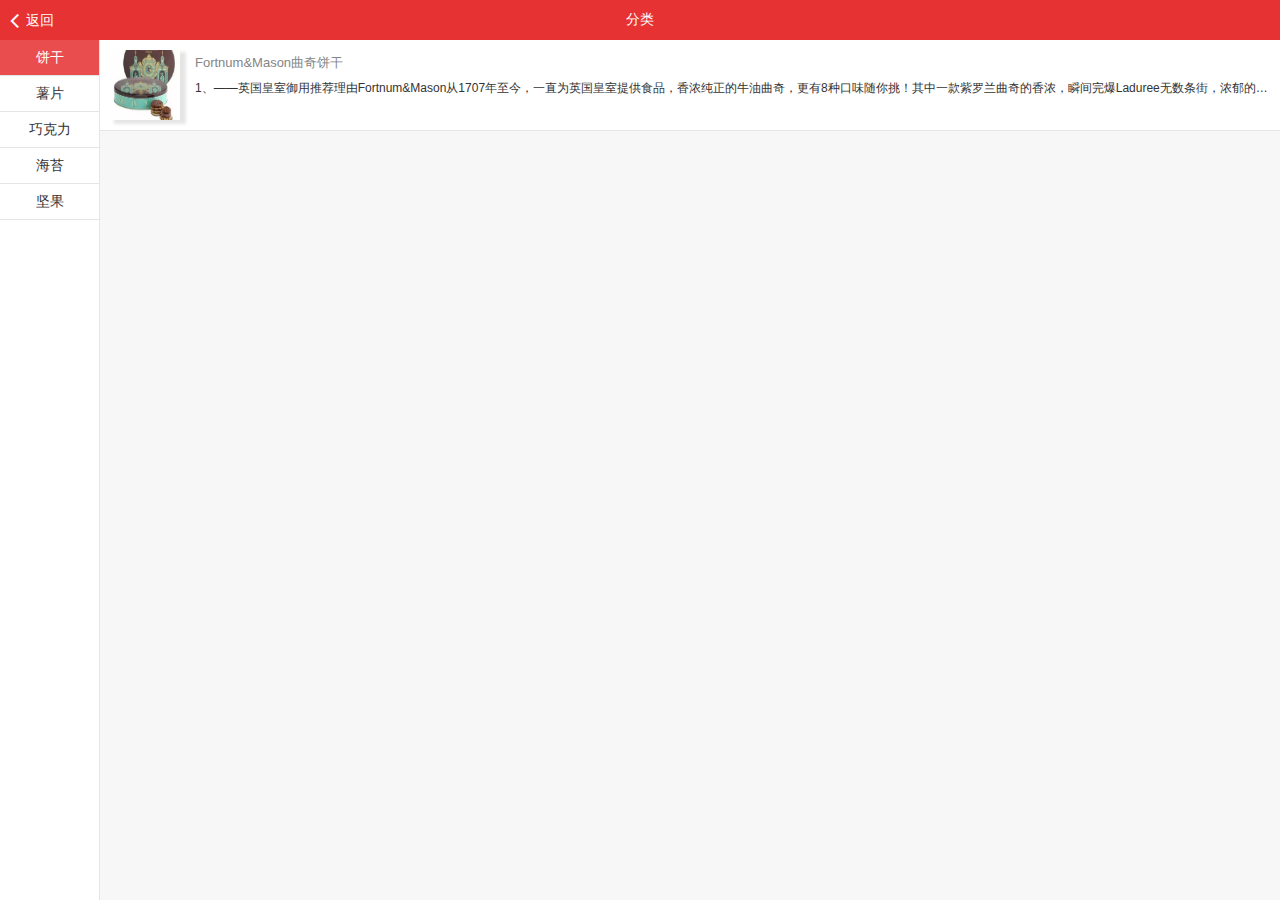
<file: category.html>
<!DOCTYPE html>
<html>
	<head>
		<meta charset="utf-8">
		<meta name="viewport" content="width=device-width, initial-scale=1, user-scalable=no">
		<title></title>
		<link rel="stylesheet" href="font-awesome-4.7.0/css/font-awesome.min.css">
		<link rel="stylesheet" href="css/base.css">
		<link rel="stylesheet" href="css/category.css">
	</head>
	<body>
		<header class="header">
			<a href="#" class="header-back">
				<i class="fa fa-angle-left"></i>
				返回
			</a>
			<h1 class="header-title">分类</h1>
		</header>
		<!-- 左边的分类列表 -->
		<div class="category-list-wrapper">
			<ul class="category-list">
				<li class="category-item">
					<a href="#" class="link active">饼干</a>
				</li>
				<li class="category-item">
					<a href="#" class="link">薯片</a>
				</li>
				<li class="category-item">
					<a href="#" class="link">巧克力</a>
				</li>
				<li class="category-item">
					<a href="#" class="link">海苔</a>
				</li>
				<li class="category-item">
					<a href="#" class="link">坚果</a>
				</li>
			</ul>
		</div>
		<!-- 右边的对应分类文章显示 -->
		<div class="goods-list-wrapper">
			<ul class="goods-list">
				<li class="goods-item">
					<a href="#" class="link">
						<div class="goods-img-wrapper">
							<img src="./imgs/food/1545709433129.jpg" class="goods-img">
						</div>
						<div class="goods-info-wrapper">
							<div class="goods-name">Fortnum&amp;Mason曲奇饼干</div>
							<div class="goods-desc">1、——英国皇室御用推荐理由Fortnum&amp;Mason从1707年至今，一直为英国皇室提供食品，香浓纯正的牛油曲奇，更有8种口味随你挑！其中一款紫罗兰曲奇的香浓，瞬间完爆Laduree无数条街，浓郁的紫罗兰混合黄油的香气，入口香酥中带着脆脆的杏仁颗粒&amp;紫罗兰糖颗粒，甜度和口感都恰到好处！</div>
						</div>
					</a>
				</li>
			</ul>
		</div>
	</body>
</html>
<script src="js/lib/jquery-1.11.1.min.js"></script>
<script src="database/all.js"></script>
<script>
	$(function () {
		$(".header-back").on("click", function () {
			history.go(-1);
		});
		
		var DataEnum = {
		    '坚果': 'nut',
		    '巧克力': 'chocolate',
		    '海苔': 'nori',
		    '薯片': 'chips',
		    '饼干': 'biscuits'
		}
		
		// 切换分类
		$(".category-item .link").on("click", function () {
			// 样式切换
			$(".category-item .link").removeClass("active");
			$(this).addClass("active");
			
			// 数据切换
			var category = DataEnum[$(this).html()];
			
			var articleArr = allArticle[category];
			
			var goodsItemStr = ``;
			articleArr.forEach(function (article) {
				goodsItemStr += `
					<li class="goods-item">
						<a href="detail.html?id=${article['id']}" class="link">
							<div class="goods-img-wrapper">
								<img src="${article['thumbnail']}" class="goods-img">
							</div>
							<div class="goods-info-wrapper">
								<div class="goods-name">${article['title']}</div>
								<div class="goods-desc">${article['content']}</div>
							</div>
						</a>
					</li>
				`;
			});
			
			// 添加到页面中
			$(".goods-list").html(goodsItemStr);
		});
		
		
		
		
	});
</script>
</file>
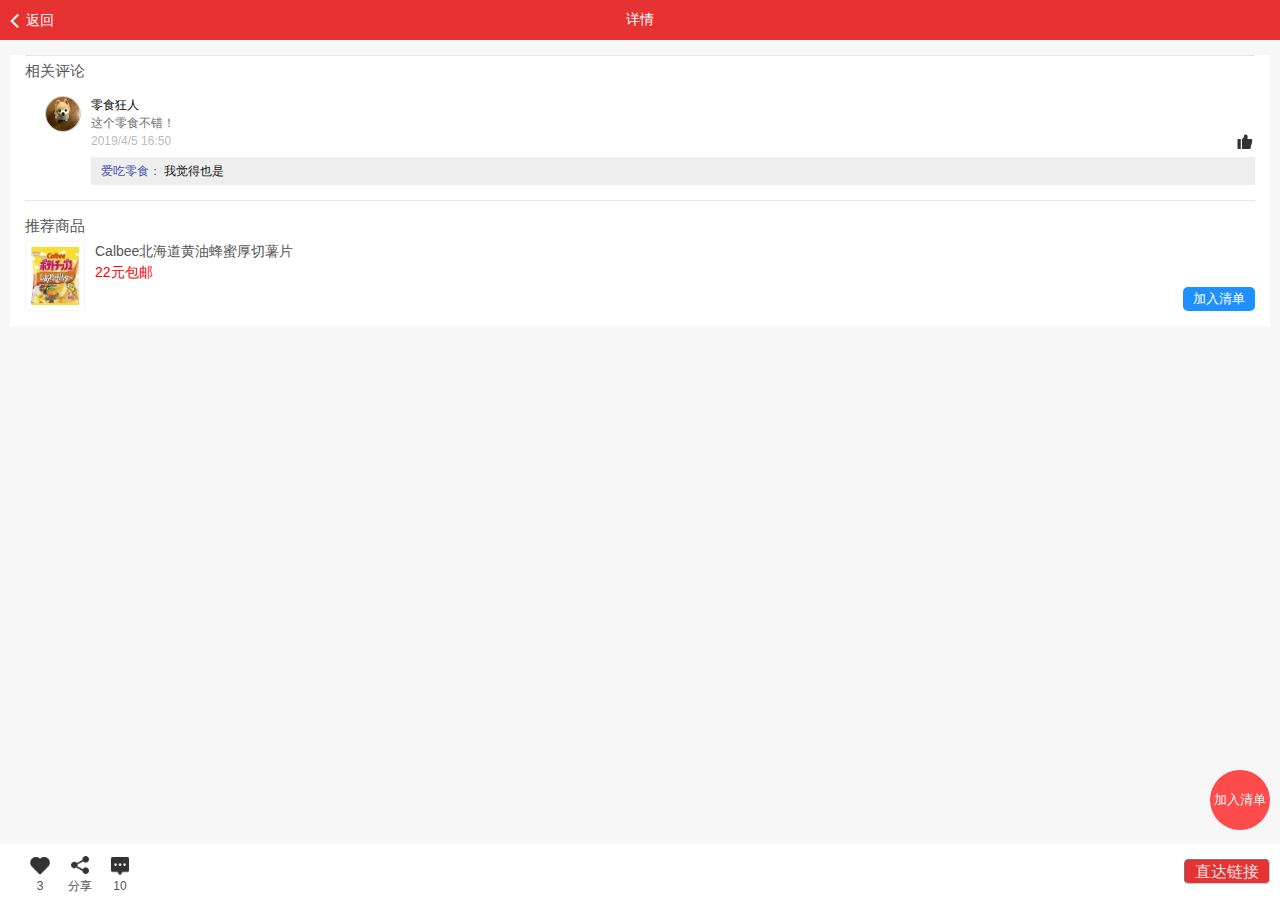
<file: detail.html>
<!DOCTYPE html>
<html>
	<head>
		<meta charset="utf-8">
		<meta name="viewport" content="width=device-width, initial-scale=1, user-scalable=no">
		<title>详情</title>
		<link rel="stylesheet" href="font-awesome-4.7.0/css/font-awesome.min.css">
		<link rel="stylesheet" href="css/base.css">
		<link rel="stylesheet" href="css/message.css">
	</head>
	<body>
		<header class="header">
			<a href="#" class="header-back">
				<i class="fa fa-angle-left"></i>
				返回
			</a>
			<h1 class="header-title">详情</h1>
		</header>
		<div class="message">
			<div class="message-inner">
				<!-- 文章详情 -->
				<div class="message-detail">
					<!-- <div class="message-image-wrapper">
						<img src="./imgs/food/1545709432596.jpg">
					</div>
					<div class="message-content">
						<h1 class="message-name">Calbee北海道黄油蜂蜜厚切薯片</h1>
						<p class="message-desc">这款连张根硕和少女时代都在网上大呼喜爱的蜂蜜黄油口味一直从去年红到现在！它的口味走红，也让不少其它品牌开始模效仿，不过，他们家的口味依然无可取代！ 感觉一切东西和蜂蜜、黄油混在一起，都会超好吃！北海道是日本最好的奶源地，这款Calbee（卡乐比）蜂蜜北海道黄油厚切薯片选用北海道产的黄油制成，薯片、黄油、蜂蜜混合，迷之甜咸味道真素超奇妙！</p>
					</div> -->
				</div>
				<!-- 评论 -->
				<div class="comment">
					<h2 class="comment-ti">相关评论</h2>
					<div class="comment-item">
						<div class="comment-user-logo-wrapper">
							<img src="./imgs/icons/userLogo.jpg" class="comment-user-logo">
						</div>
						<div class="comment-content-wrapper">
							<div class="comment-user-name">零食狂人</div>
							<div class="comment-content">这个零食不错！</div>
							<div class="comment-opts">
								<span class="comment-time">2019/4/5 16:50</span>
								<span class="comment-praise"></span>
							</div>
							<div class="apply">
								<div class="apply-item">
									<span class="apply-name">爱吃零食：</span>
									<span class="apply-content">我觉得也是</span>
								</div>
							</div>
						</div>
					</div>
				</div>
				<!-- 推荐 -->
				<div class="recommend">
					<h2 class="recommend-ti">推荐商品</h2>
					<div class="recommend-item">
						<div class="recommend-img-wrapper">
							<img src="./imgs/food/1545709432596.jpg" class="goods-img">
						</div>
						<div class="recommend-content">
							<div class="recommend-name">Calbee北海道黄油蜂蜜厚切薯片</div>
							<div class="recommend-price">22元包邮</div>
							<div class="recommend-opts">
								<button class="btn">加入清单</button>
							</div>
						</div>
					</div>
				</div>
			</div>
		</div>
		<footer class="footer">
			<ul class="action-list">
				<li class="action-item star">
					<i class="icon"></i>
					<span class="num">3</span>
				</li>
				<li class="action-item share">
					<i class="icon"></i>
					<span class="txt-share">分享</span>
				</li>
				<li class="action-item comment">
					<i class="icon"></i>
					<span class="num">10</span>
				</li>
			</ul>
			<div class="navigate-wrap">
				<a href="#" class="link">直达链接</a>
			</div>
		</footer>
		<button class="btn-add-list">加入清单</button>
	</body>
</html>
<script src="js/lib/jquery-1.11.1.min.js"></script>
<script src="database/all.js" type="text/javascript" charset="utf-8"></script>
<script>
	$(function () {
		$(".header-back").on("click", function () {
			history.go(-1);
		});
		
		// 获取文章id参数
		var url = location.search;
		// 文章id
		var id;
		
		if(url.indexOf("?") != -1) {
			var idx = url.indexOf("id");
			id = url.substring(idx + 3);
			// console.log(id);
			
			// 根据id查询获得文章
			var article = getArticleById(id);
			
			// 模板
			var msgHtml = `
				<div class="message-image-wrapper">
					<img src="${article['thumbnail']}">
				</div>
				<div class="message-content">
					<h1 class="message-name">${article['title']}</h1>
					<p class="message-desc">${article['content']}</p>
				</div>
			`;
			
			// 添加到页面中
			$(".message-detail").html(msgHtml);
			
		} else {
			alert("加载数据失败");
		}
		
		
		// 点击加入清单
		$(".btn-add-list").on("click", function () {
			if(!localStorage.getItem("list")) {
				// 如果之前没有储存过
				var list = [];
				list.push(id);
				var listJson = JSON.stringify(list);
				
				localStorage.setItem("list", listJson);
			} else {
				// 获取已经存了的id数组
				var storeListJson = localStorage.getItem("list");
				var storeListArr = JSON.parse(storeListJson);
				storeListArr.push(id);
				storeListJson = JSON.stringify(storeListArr);
				// 更新
				localStorage.setItem("list", storeListJson);
			}
			
			alert("添加成功");
		});
	});
</script>
</file>
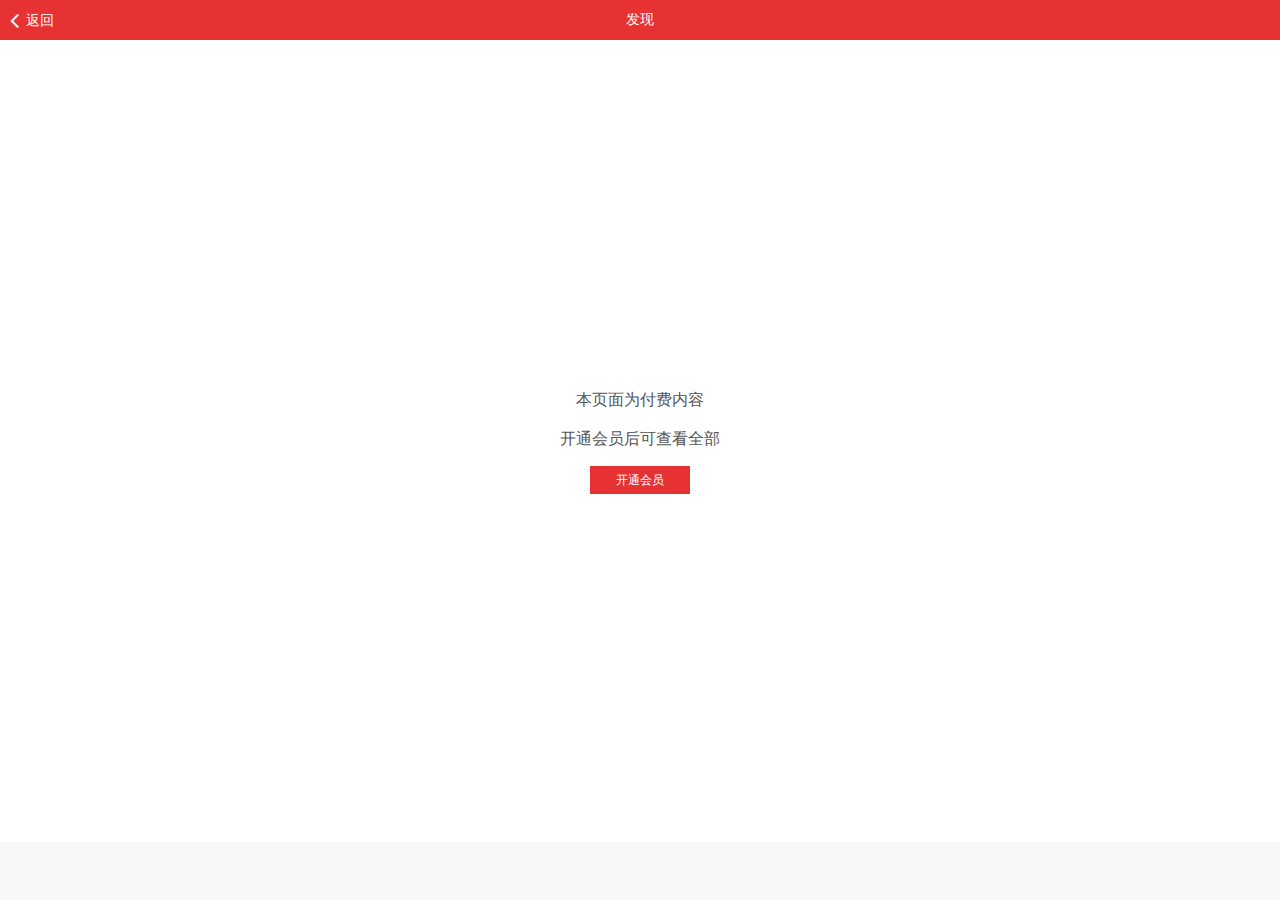
<file: find-not-vip.html>
<!DOCTYPE html>
<html>
	<head>
		<meta charset="utf-8">
		<meta name="viewport" content="width=device-width,initial-scale=1,minimum-scale=1,maximum-scale=1,user-scalable=no" />
		<title>发现</title>
		<link rel="stylesheet" href="font-awesome-4.7.0/css/font-awesome.min.css">
		<link rel="stylesheet" href="css/base.css">
		<link rel="stylesheet" href="css/find-not-vip.css">
		<script src="js/lib/jquery-1.11.1.min.js"></script>
	</head>
	<body>
		<header class="header">
			<a href="#" class="header-back">
				<i class="fa fa-angle-left"></i>
				返回
			</a>
			<h1 class="header-title">发现</h1>
			<div></div>
		</header>
		<div class="container">
			<div class="tips">
				<p class="tips-content">本页面为付费内容</p>
				<p class="tips-content">开通会员后可查看全部</p>
				<a href="#" class="vip">开通会员</a>
			</div>
		</div>
		<!-- 主菜单 -->
		<footer class="main-menu"></footer>
	</body>
</html>
<script>
	$(function () {
		// 点击返回返回上一页
		$(".header a.header-back").on("click", function () {
			window.history.back();
		});
		
		// 点击开通会员，先判断是否登录
		$(".vip").on("click", function () {
			if(localStorage.getItem("username")) {
				// 已登录
				alert("开通成功");
				location.href = "find.html";
			} else {
				// 没登录跳到登录页
				location.href = "login.html";
			}
		});
	});
</script>
</file>
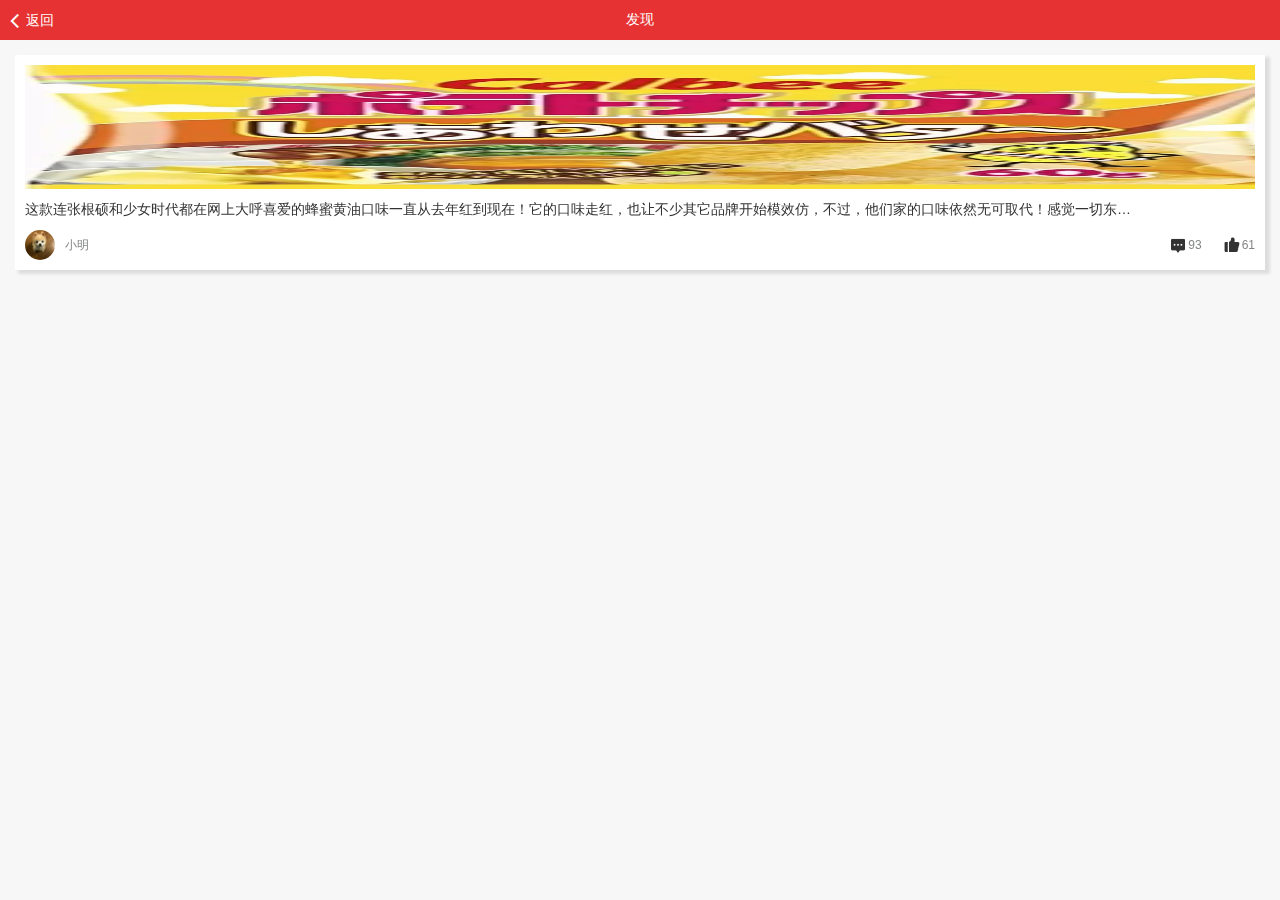
<file: find.html>
<!DOCTYPE html>
<html>
	<head>
		<meta charset="utf-8">
		<meta name="viewport" content="width=device-width, initial-scale=1, user-scalable=no">
		<title></title>
		<link rel="stylesheet" href="font-awesome-4.7.0/css/font-awesome.min.css">
		<link rel="stylesheet" href="css/base.css">
		<link rel="stylesheet" type="text/css" href="css/eat-easy-font.css"/>
		<link rel="stylesheet" href="css/find.css">
	</head>
	<body>
		<header class="header">
			<a href="#" class="header-back">
				<i class="fa fa-angle-left"></i>
				返回
			</a>
			<h1 class="header-title">发现</h1>
		</header>
		<div class="container">
			<div class="message-list">
				<a href="#" class="message-item">
					<div class="message-item-inner">
						<img src="./imgs/food/1545709432596.jpg" class="message-img">
						<p class="message-desc">
							这款连张根硕和少女时代都在网上大呼喜爱的蜂蜜黄油口味一直从去年红到现在！它的口味走红，也让不少其它品牌开始模效仿，不过，他们家的口味依然无可取代！感觉一切东西和蜂蜜、黄油混在一起，都会超好吃！北海道是日本最好的奶源地，这款Calbee（卡乐比）蜂蜜北海道黄油厚切薯片选用北海道产的黄油制成，薯片、黄油、蜂蜜混合，迷之甜咸味道真素超奇妙！
						</p>
						<div class="message-item-info">
							<div class="message-user-wrapper">
								<img src="./imgs/icons/userLogo.jpg" class="user-logo">
								<span class="username">小明</span>
							</div>
							<div class="message-assignment-wrapper">
								<div class="assignment">
									<i class="icon icon-assignment"></i>
									<span>93</span>
								</div>
								<div class="praise">
									<i class="icon icon-praise"></i>
									<span>61</span>
								</div>
							</div>
						</div>
					</div>
				</a>
			</div>
		</div>
	</body>
</html>
<script src="js/lib/jquery-1.11.1.min.js"></script>
<script src="database/all.js"></script>
<script>
	$(function () {
		$(".header-back").on("click", function () {
			history.go(-1);
		});
		
		// 渲染文章列表
		if(localStorage.getItem("choice")) {
			// 读取用户选择
			var choiceJson = localStorage.getItem("choice");
			var choiceArr = JSON.parse(choiceJson);
			// console.log(choiceArr);
			
			var renderStr = ``;
			
			choiceArr.forEach(function (ele, index) {
				var articleArr = allArticle[ele];
				// console.log(articleArr)
				
				articleArr.forEach(function (article, index) {
					// 拼接字符串
					renderStr += `
						<a href="detail.html?id=${article['id']}" class="message-item">
							<div class="message-item-inner">
								<img src="${article['thumbnail']}" class="message-img">
								<p class="message-desc">${article['content']}</p>
								<div class="message-item-info">
									<div class="message-user-wrapper">
										<img src="./imgs/icons/userLogo.jpg" class="user-logo">
										<span class="username">小明</span>
									</div>
									<div class="message-assignment-wrapper">
										<div class="assignment">
											<i class="icon icon-assignment"></i>
											<span>93</span>
										</div>
										<div class="praise">
											<i class="icon icon-praise"></i>
											<span>6</span>
										</div>
									</div>
								</div>
							</div>
						</a>
					`;
				});
				
				
			});
			
			
			// 渲染
			$(".message-list").html(renderStr);
		} else {
			// 每一种随机1篇
			
		}
	});
</script>
</file>
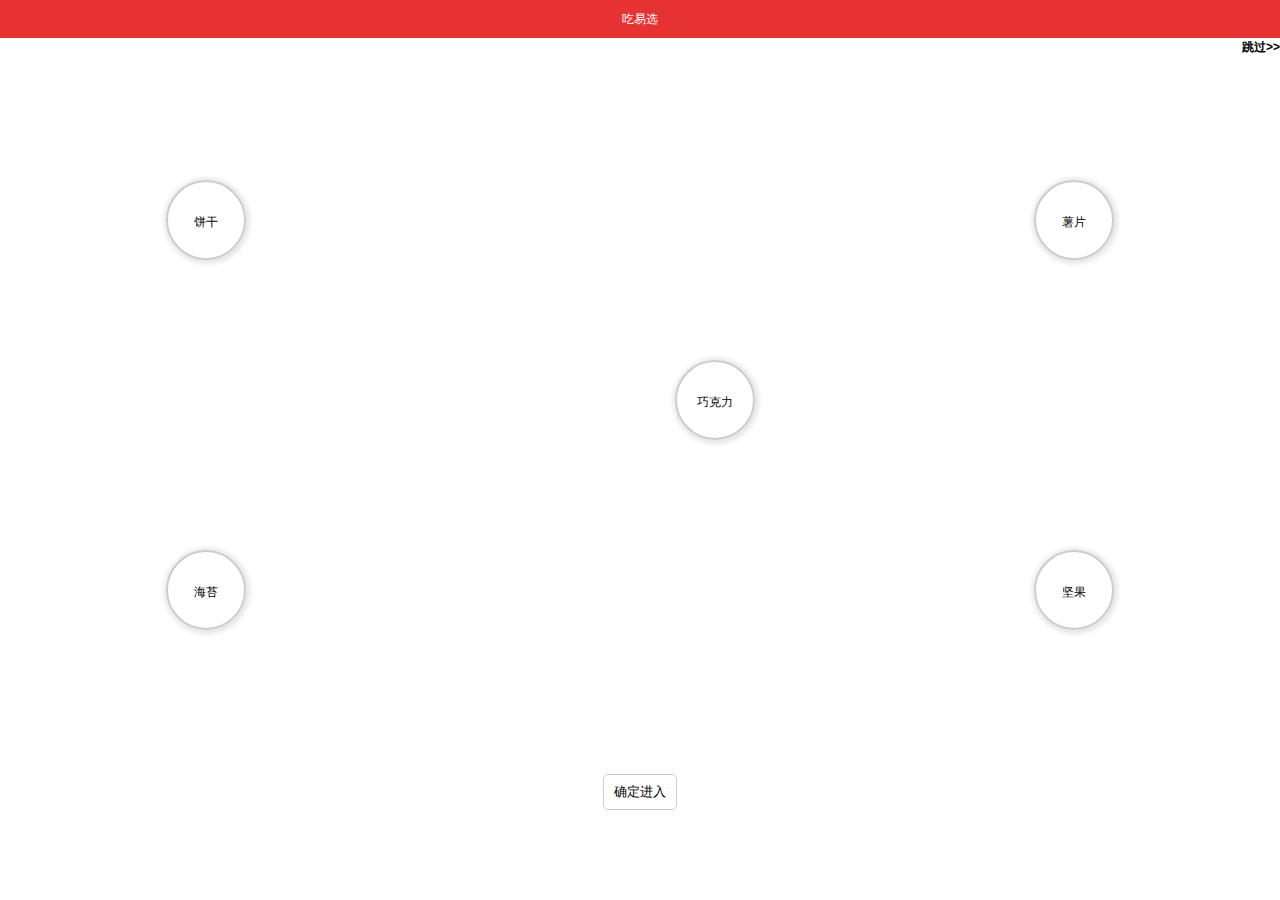
<file: first_choice.html>
<!DOCTYPE html>
<html>
	<head>
		<meta charset="utf-8">
		<meta name="viewport" content="width=device-width,initial-scale=1,minimum-scale=1,maximum-scale=1,user-scalable=no">
		<title>选择感兴趣的零食</title>
		<link rel="stylesheet" href="css/base.css">
		<style>
			body {
				/* 限定页面高度为屏幕高度 */
				height: 100vh;
				background-color: #fff;
			}
			header {
				width: 100%;
				text-align: center;
			}
			header h1 {
				background-color: #e63232;
				color: #fff;
				font-weight: 400;
				padding: 10px 0;
				font-size: 1.0em;
			}
			.main {}
			.main .ignore {
				color: #000;
				font-weight: 700;
				float: right;
			}
			.main .snacks {
				width: 100%;
				height: 80%;
			}
			.main .snacks li {
				width: 80px;
				height: 80px;
				border: 2px solid #ccc;
				border-radius: 50%;
				box-shadow: 1px 1px 5px 3px rgba(0, 0, 0, 0.1);
				text-align: center;
				line-height: 80px;
				cursor: pointer;
				color: #000;
				position: absolute;
			}
			/* 选中的样式 */
			.main .snacks li.active {
				color: #fff;
				border-color: #ff5722;
				background-color: #f15858;
				box-shadow: 6px 1px 5px 3px #fb6969b0;
			}
			/* 为每种零食指定位置 */
			.main .snacks li:nth-child(1) {
				left: 13%;
				top: 20%;
			}
			.main .snacks li:nth-child(2) {
				right: 13%;
				top: 20%;
			}
			.main .snacks li:nth-child(3) {
				right: 41%;
				top: 40%;
			}
			.main .snacks li:nth-child(4) {
				left: 13%;
				bottom: 30%;
			}
			.main .snacks li:nth-child(5) {
				right: 13%;
				bottom: 30%;
			}
			
			.main button.enter {
				padding: 8px 10px;
				border: 1px solid #ccc;
				border-radius: 5px;
				background-color: transparent;
				cursor: pointer;
				position: absolute;
				bottom: 10%;
				left: 50%;
				transform: translateX(-50%);
			}
		</style>
	</head>
	<body>
		<header>
			<h1>吃易选</h1>
		</header>
		<div class="main">
			<a href="index.html" class="ignore">跳过>></a>
			<ul class="snacks">
				<li>饼干</li>
				<li>薯片</li>
				<li>巧克力</li>
				<li>海苔</li>
				<li>坚果</li>
			</ul>
			<button class="enter">确定进入</button>
		</div>
	</body>
</html>
<script src="js/lib/jquery-1.11.1.min.js"></script>
<script>
	var DataEnum = {
	    '坚果': 'nut',
	    '巧克力': 'chocolate',
	    '海苔': 'nori',
	    '薯片': 'chips',
	    '饼干': 'biscuits'
	}
	
	// 点击添加选中样式
	// 利用冒泡为父元素绑定事件
	document.querySelector(".main .snacks").addEventListener("click", function (event) {
		// console.log(this); // this输出的是绑定的父元素
		// console.log(event);
		
		var classList = event.target.classList;
		// 先判断有没有active, 有就去掉, 没有就添加
		if(classList.contains("active")) {
			classList.remove("active");
		} else {
			classList.add("active");
		}
	});
	
	$(function () {
		// 为确定进入按钮绑定事件
		$("button.enter").on("click", function () {
			if($(".snacks li.active").length > 0) {
				var choiceArr = [];
				
				$(".snacks li.active").each(function (index, element) {
					choiceArr.push(DataEnum[$(this).html()]);
				});
				
				var choice = JSON.stringify(choiceArr);
				// console.log(choice);
				
				// 选择了, 储存用户选择到本地
				localStorage.setItem("choice", choice);
				// console.log(localStorage.getItem("choice"));
			} 
			
			// 进入主页
			location.href = "index.html";
		});
	});
</script>
</file>
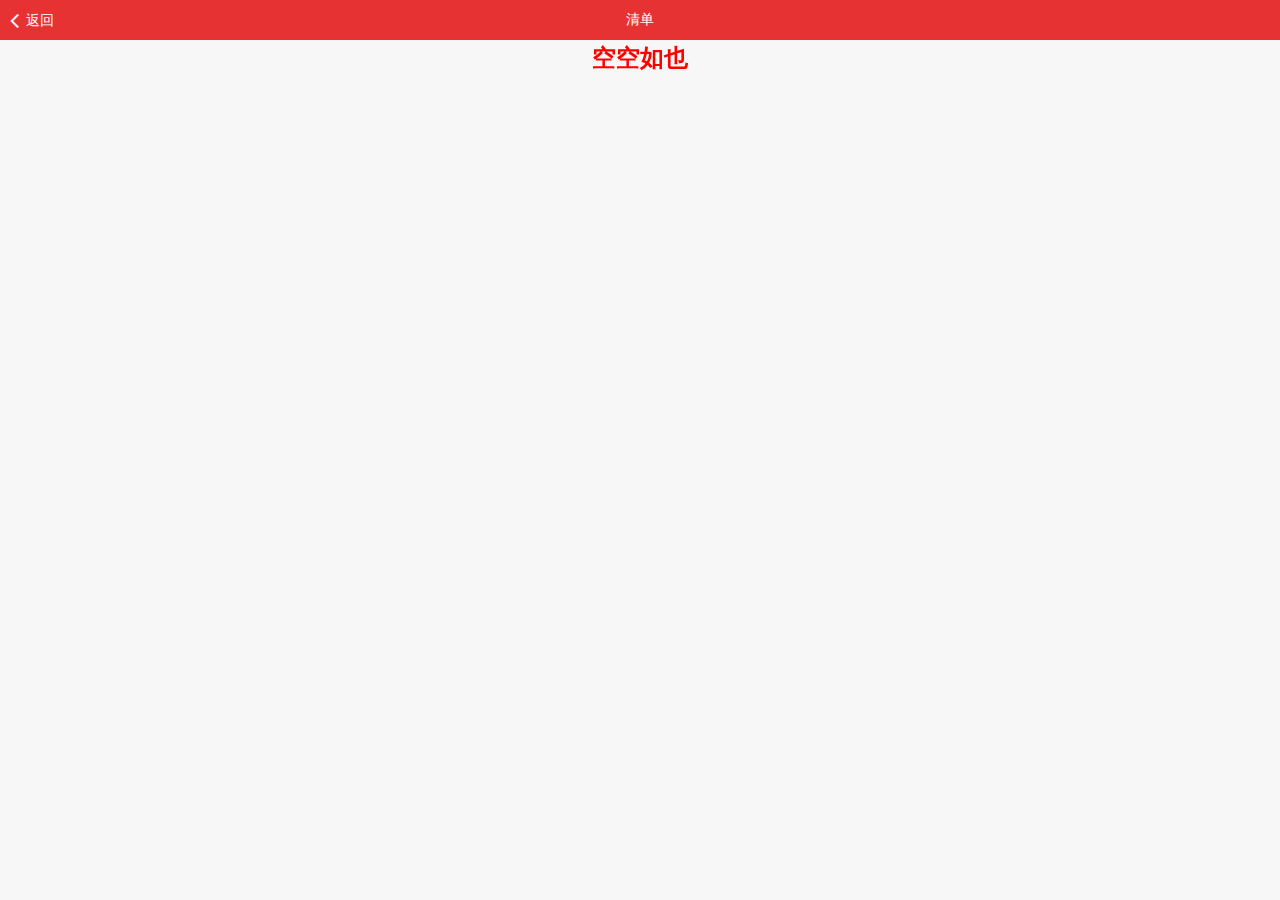
<file: list.html>
<!DOCTYPE html>
<html>
	<head>
		<meta charset="utf-8">
		<meta name="viewport" content="width=device-width, initial-scale=1, user-scalable=no" />
		<title></title>
		<link rel="stylesheet" href="font-awesome-4.7.0/css/font-awesome.min.css">
		<link rel="stylesheet" href="css/base.css">
		<link rel="stylesheet" href="css/list.css">
	</head>
	<body>
		<header class="header">
			<a href="#" class="header-back">
				<i class="fa fa-angle-left"></i>
				返回
			</a>
			<h1 class="header-title">清单</h1>
		</header>
		<!-- 容器 -->
		<div class="container">
			<div class="goods-list">
				<h1 style="color: red; text-align: center;">空空如也</h1>
				
				<!-- <div class="goods-item">
					<div class="goods-img-wrapper">
						<img src="./imgs/food/1545709433129.jpg" class="goods-img">
					</div>
					<div class="goods-info-wrapper">
						<div class="goods-name">Fortnum&amp;Mason曲奇饼干</div>
						<div class="goods-desc">1、——英国皇室御用 推荐理由Fortnum&amp;Mason从1707年至今，一直为英国皇室提供食品，香浓纯正的牛油曲奇，更有8种口味随你挑！其中一款紫罗兰曲奇的香浓，瞬间完爆Laduree无数条街，浓郁的紫罗兰混合黄油的香气，入口香酥中带着脆脆的杏仁颗粒&amp;紫罗兰糖颗粒，甜度和口感都恰到好处！</div>
						<div class="goods-opts">
							<button class="btn">去购买>>></button>
						</div>
					</div>
				</div> -->
			</div>
		</div>
	</body>
</html>
<script src="js/lib/jquery-1.11.1.min.js"></script>
<script src="database/all.js"></script>
<script>
	$(function () {
		$(".header-back").on("click", function () {
			history.go(-1);
		});
		
		// 先清除一次
		if(localStorage.getItem("list")) {
			localStorage.removeItem("list");
		}
		
		
		if(localStorage.getItem("list")) {
			var listJson = localStorage.getItem("list");
			// console.log(listJson);
			var listArr = JSON.parse(listJson);
			var goodsItemStr = ``;
			
			listArr.forEach(function (id) {
				// 根据id查询
				var article = getArticleById(id);
				
				goodsItemStr += `
					<div class="goods-item">
						<div class="goods-img-wrapper">
							<img src="${article['thumbnail']}" class="goods-img">
						</div>
						<div class="goods-info-wrapper">
							<div class="goods-name">${article['title']}</div>
							<div class="goods-desc">${article['content']}</div>
							<div class="goods-opts">
								<button class="btn">去购买>>></button>
							</div>
						</div>
					</div>
				`;
				
				// 添加到页面中
				$(".goods-list").html(goodsItemStr);
			});
		}
	});
	
</script>
</file>
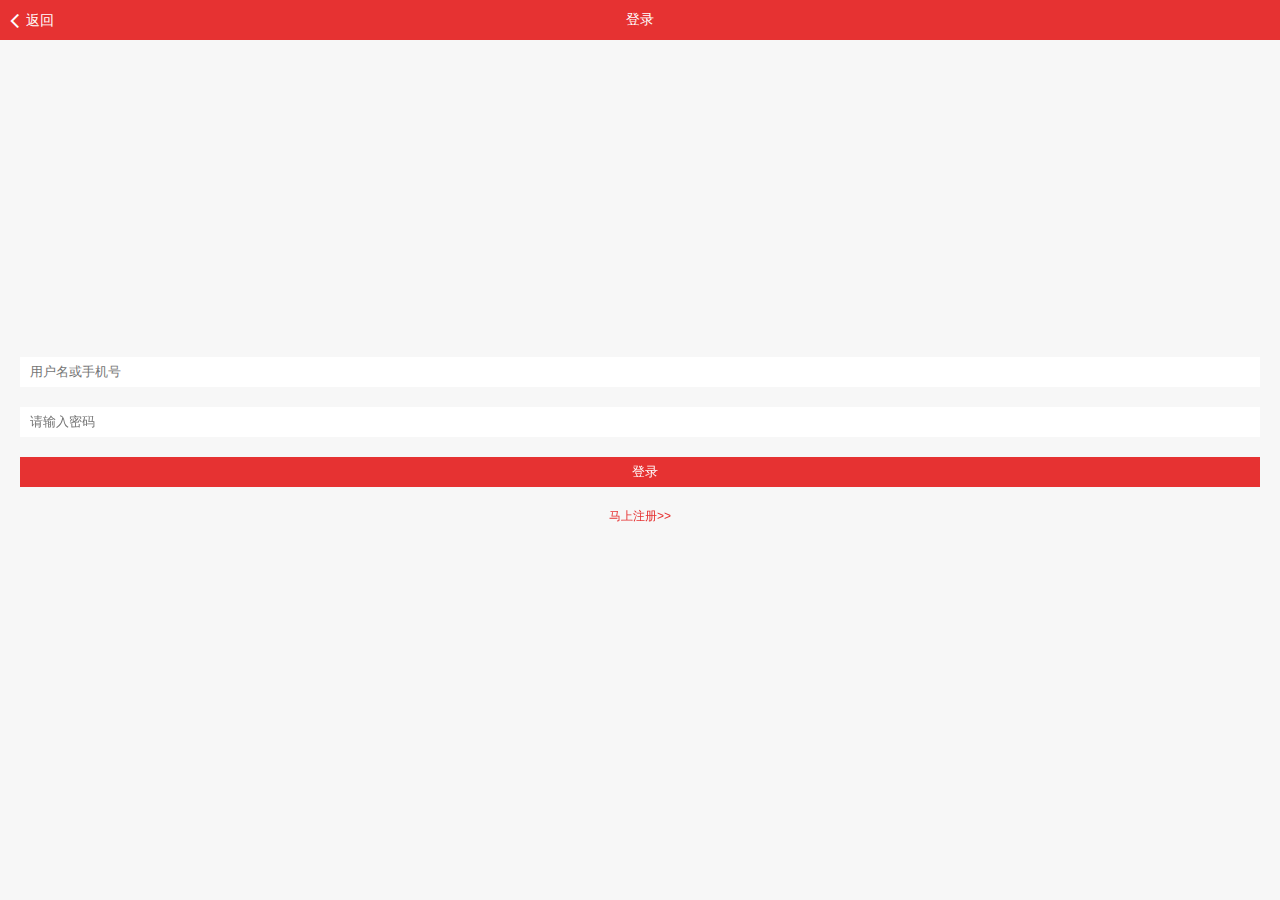
<file: login.html>
<!DOCTYPE html>
<html>
	<head>
		<meta charset="utf-8">
		<meta name="viewport" content="width=device-width, initial-scale=1, user-scalable=no, maximum-scale=1, minimum-scale=1">
		<title></title>
		<link rel="stylesheet" href="font-awesome-4.7.0/css/font-awesome.min.css">
		<link rel="stylesheet" href="css/base.css">
		<link rel="stylesheet" href="css/eat-easy-font.css">
		<link rel="stylesheet" href="css/login.css">
	</head>
	<body>
		<header class="header">
			<a href="javascript:;" class="header-back">
				<i class="fa fa-angle-left"></i>
				返回
			</a>
			<h1 class="header-title">登录</h1>
			<div></div>
		</header>
		<div class="login-wrapper">
			<div class="login-inner">
				<form id="form">
					<div class="login-item">
						<input type="text" name="username" id="username" placeholder="用户名或手机号">
					</div>
					<div class="login-item">
						<input type="password" name="password" id="password" placeholder="请输入密码">
					</div>
					<div class="login-item">
						<input type="submit" value="登录" class="btn-submit">
					</div>
				</form>
				<a href="reg.html" class="reg-now">马上注册&gt;&gt;</a>
			</div>
		</div>
	</body>
</html>
<script src="js/lib/jquery-1.11.1.min.js"></script>
<!-- <script src="js/lib/jquery.cookie.js"></script> -->
<script>
	$(function () {
		// 点击返回返回上一页
		$(".header a.header-back").on("click", function () {
			window.history.back();
		});
		
		// 阻止表单提交
		$("#form").on("submit", function () {
			return false;
		});
		
		
		if(!localStorage.getItem("username")) {
			// 获取用户名密码
			var username = $("#username");
			var password = $("#password");
			
			// 点击登录, 发送给服务器
			$(".login-wrapper .btn-submit").on("click", function () {
				if(username.val() && password.val()) {
					$.ajax({
						url: "http://192.168.191.1:8080/eat-easy-background/public/user/login/login",
						type: "post",
						data: {
							username: username.val(),
							password: password.val()
						},
						success: function (data) {
							var arr = JSON.parse(data);
							alert(arr.msg);
							history.go(-1);
							
							// 储存用户名到本地
							localStorage.setItem("username", username);
						},
						error: function () {
							alert("服务器出错");
						}
					});
				} else {
					alert("请输入用户名和密码");
				}
			});
		} else {
			// 隐藏登录界面
			$(".login-wrapper").hide();
		}
		
		
		
		
	});
</script>
</file>
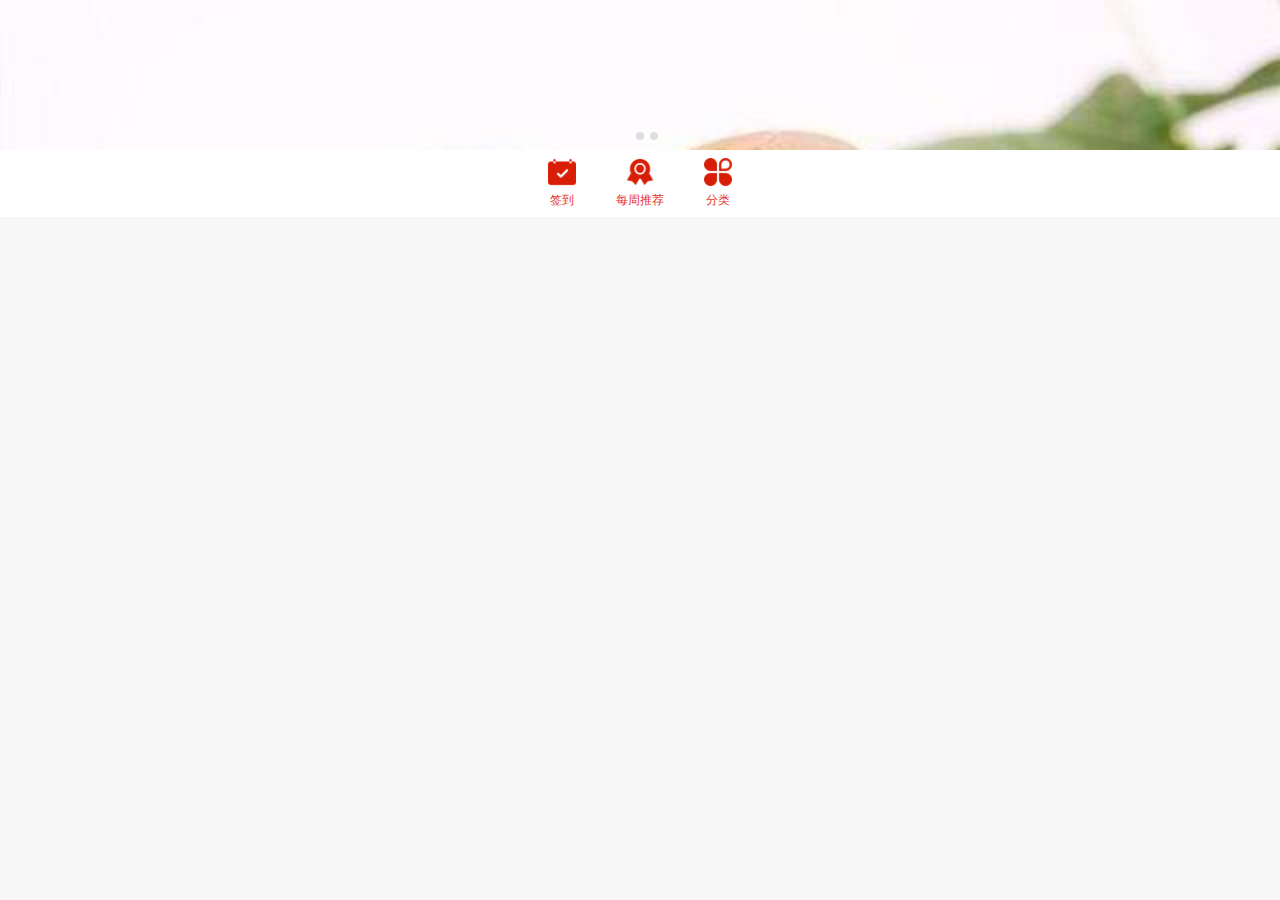
<file: main.html>
<!DOCTYPE html>
<html>
	<head>
		<meta charset="utf-8">
		<meta name="viewport" content="width=device-width,initial-scale=1,minimum-scale=1,maximum-scale=1,user-scalable=no" />
		<title></title>
		<link rel="stylesheet" href="css/base.css">
		<link rel="stylesheet" href="css/eat-easy-font.css">
		<link rel="stylesheet" href="css/main.css">
	</head>
	<body>
		<!-- 总体是头部和底部定高，中间自适应布局 -->
		<header>
			<!--轮播图-->
		    <div class="banner">
				<!--为了无缝轮播，必须在头和尾各加一张图片-->
				<ul class="banner_images clearfix">
					<li><a href="javascript:;"><img src="imgs/icons/banner-03.jpg"></a></li>
					<li><a href="javascript:;"><img src="imgs/icons/banner-01.jpg"></a></li>
					<li><a href="javascript:;"><img src="imgs/icons/banner-02.jpg"></a></li>
					<li><a href="javascript:;"><img src="imgs/icons/banner-03.jpg"></a></li>
					<li><a href="javascript:;"><img src="imgs/icons/banner-01.jpg"></a></li>
				</ul>
				<!--轮播图上的小圆点-->
				<ul class="banner_index clearfix">
					<li class="current"></li>
					<li></li>
					<li></li>
				</ul>
			</div>
			<!-- 菜单 -->
			<nav class="menu">
				<ul>
					<li>
						<a href="#">
							<i class="icon icon-sign"></i>
							<span>签到</span>
						</a>
					</li>
					<li>
						<a href="#">
							<i class="icon icon-recommend"></i>
							<span>每周推荐</span>
						</a>
					</li>
					<li>
						<!-- 在父框架中打开链接 -->
						<a href="category.html" target="_parent">
							<i class="icon icon-type"></i>
							<span>分类</span>
						</a>
					</li>
				</ul>
			</nav>
		</header>
		<div class="main">
			<div class="message-list">
				<!-- <a href="#" class="message-item">
					<div class="message-item-inner">
						<img src="./imgs/food/1545709432596.jpg" class="message-img">
						<p class="message-desc">
							这款连张根硕和少女时代都在网上大呼喜爱的蜂蜜黄油口味一直从去年红到现在！它的口味走红，也让不少其它品牌开始模效仿，不过，他们家的口味依然无可取代！感觉一切东西和蜂蜜、黄油混在一起，都会超好吃！北海道是日本最好的奶源地，这款Calbee（卡乐比）蜂蜜北海道黄油厚切薯片选用北海道产的黄油制成，薯片、黄油、蜂蜜混合，迷之甜咸味道真素超奇妙！
						</p>
						<div class="message-item-info">
							<div class="message-user-wrapper">
								<img src="./imgs/icons/userLogo.jpg" class="user-logo">
								<span class="username">小明</span>
							</div>
							<div class="message-assignment-wrapper">
								<div class="assignment">
									<i class="icon icon-assignment"></i>
									<span>93</span>
								</div>
								<div class="praise">
									<i class="icon icon-praise"></i>
									<span>6</span>
								</div>
							</div>
						</div>
					</div>
				</a> -->
				
				
			</div>
		</div>
	</body>
</html>
<script src="js/lib/jquery-1.11.1.min.js"></script>
<script src="js/tools_banner.js"></script>
<script src="database/all.js"></script>
<script>
	var serverName = "192.168.191.1:8080";
	
	// 启用轮播图
	slideBanner(5);
	
	$(function () {
		if(localStorage.getItem("choice")) {
			// 读取用户选择
			var choiceJson = localStorage.getItem("choice");
			var choiceArr = JSON.parse(choiceJson);
			// console.log(choiceArr);
			
			var renderStr = ``;
			
			choiceArr.forEach(function (ele, index) {
				var articleArr = allArticle[ele];
				// console.log(articleArr)
				
				articleArr.forEach(function (article, index) {
					// 拼接字符串
					renderStr += `
						<a href="detail.html?id=${article['id']}" class="message-item">
							<div class="message-item-inner">
								<img src="${article['thumbnail']}" class="message-img">
								<p class="message-desc">${article['content']}</p>
								<div class="message-item-info">
									<div class="message-user-wrapper">
										<img src="./imgs/icons/userLogo.jpg" class="user-logo">
										<span class="username">小明</span>
									</div>
									<div class="message-assignment-wrapper">
										<div class="assignment">
											<i class="icon icon-assignment"></i>
											<span>93</span>
										</div>
										<div class="praise">
											<i class="icon icon-praise"></i>
											<span>6</span>
										</div>
									</div>
								</div>
							</div>
						</a>
					`;
				});
				
				
			});
			
			
			// 渲染
			$(".message-list").html(renderStr);
		} else {
			// 每一种随机1篇
			
		}
	});
	
	
</script>
</file>
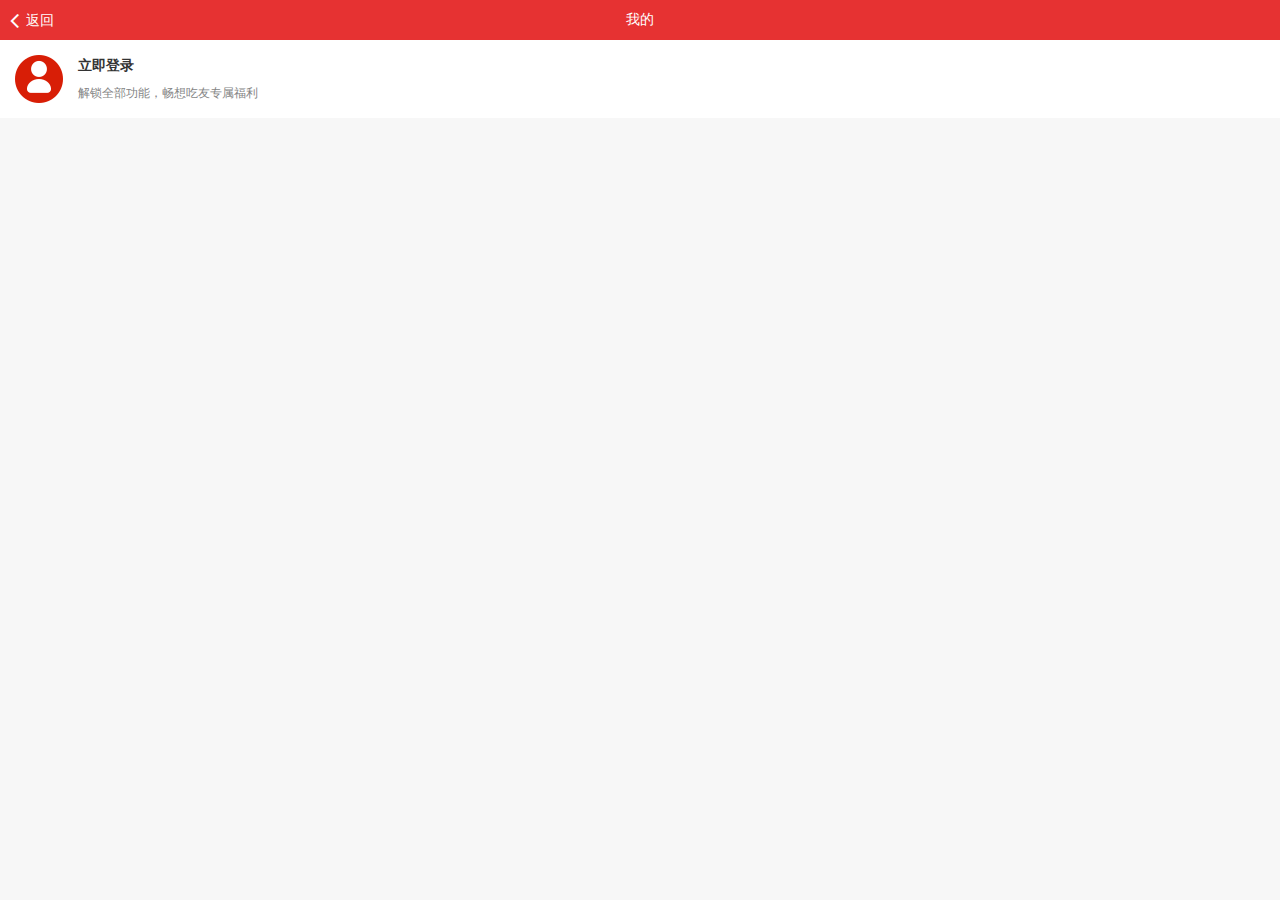
<file: me.html>
<!DOCTYPE html>
<html>
	<head>
		<meta charset="utf-8">
		<meta name="viewport" content="width=device-width, initial-scale=1, user-scalable=no" />
		<title></title>
		<link rel="stylesheet" href="font-awesome-4.7.0/css/font-awesome.min.css">
		<link rel="stylesheet" href="css/base.css">
		<link rel="stylesheet" href="css/me.css">
	</head>
	<body>
		<header class="header">
			<a href="#" class="header-back">
				<i class="fa fa-angle-left"></i>
				返回
			</a>
			<h1 class="header-title">我的</h1>
		</header>
		<div class="container">
			<div class="me-inner">
				<a href="login.html" class="please-login">
					<div class="me-item">
						<div class="icon-wrapper">
							<img src="imgs/icons/shenfenzheng.png">
						</div>
						<div class="me-content-wrapper">
							<p class="me-content">
								<strong>立即登录</strong>
							</p>
							<p class="me-content">解锁全部功能，畅想吃友专属福利</p>
						</div>
					</div>
				</a>
				
				<div class="quit">
					<button class="btn-quit">退出登录</button>
				</div>
				<!-- <div class="menu-list">
					<div class="menu-list-item">菜单1</div>
					<div class="menu-list-item">菜单2</div>
					<div class="menu-list-item">菜单3</div>
				</div> -->
			</div>
		</div>
	</body>
</html>
<script src="js/lib/jquery-1.11.1.min.js"></script>
<script>
	$(function () {
		$(".header-back").on("click", function () {
			history.go(-1);
		});
		
		// 判断用户是否已经登录
		if(localStorage.getItem("username")) {
			// 已经登录
			$(".me-inner .please-login").hide();
			$(".quit").show();
		} else {
			// 未登录
			$(".me-inner .please-login").show();
			$(".quit").hide();
		}
		
		/* $.ajax({
			url: "http://192.168.191.1:8080/eat-easy-background/public/user/login/isLogin",
			type: "get",
			success: function (data) {
				if(data) {
					// 已经登录
					$(".me-inner .please-login").hide();
					$(".quit").show();
				} else {
					// 未登录
					$(".me-inner .please-login").show();
					$(".quit").hide();
				}
			}
		}); */
		
		// 点击退出登录
		$(".btn-quit").on("click", function () {
			// 删除localStorage的用户名
			localStorage.removeItem("username");
			
			$(".quit").hide();
			$(".me-inner .please-login").show();
		});
	});
</script>
</file>
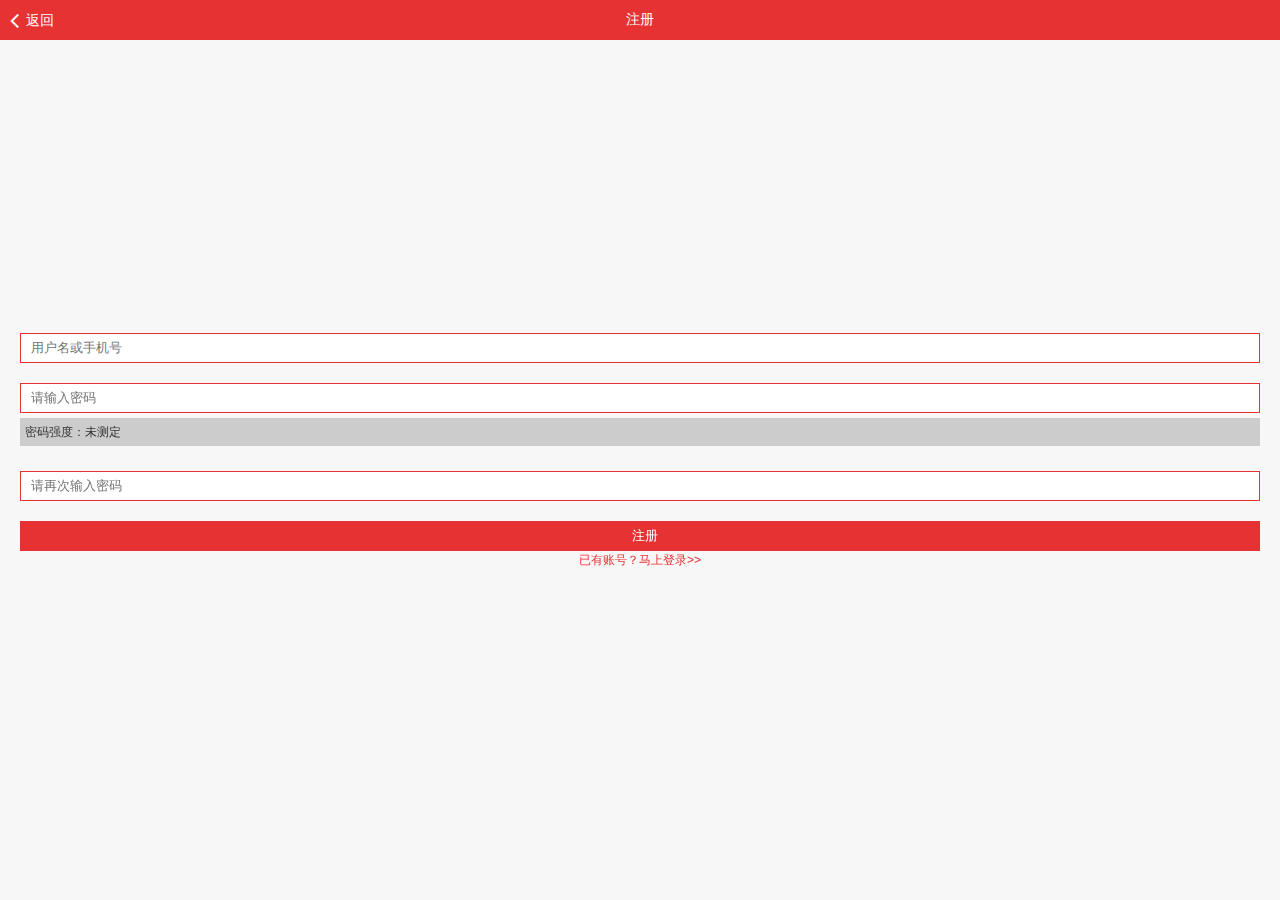
<file: reg.html>
<!DOCTYPE html>
<html>
	<head>
		<meta charset="utf-8">
		<meta name="viewport" content="width=device-width, initial-scale=1, user-scalable=no, maximum-scale=1, minimum-scale=1">
		<title></title>
		<link rel="stylesheet" href="font-awesome-4.7.0/css/font-awesome.min.css">
		<link rel="stylesheet" href="css/base.css">
		<link rel="stylesheet" href="css/eat-easy-font.css">
		<link rel="stylesheet" href="css/reg.css">
		<script src="js/lib/jquery-1.11.1.min.js"></script>
	</head>
	<body>
		<header class="header">
			<a href="javascript:;" class="header-back">
				<i class="fa fa-angle-left"></i>
				返回
			</a>
			<h1 class="header-title">注册</h1>
			<div></div>
		</header>
		<div class="reg-wrapper">
			<div class="reg-inner">
				<form id="form">
					<div class="reg-item">
						<input type="text" name="username" id="username" placeholder="用户名或手机号">
					</div>
					<div class="info"></div>
					<div class="reg-item">
						<input type="password" name="password" id="password" placeholder="请输入密码">
					</div>
					<div class="info"></div>
					<div class="pwd-level">密码强度：<span>未测定</span></div>
					<div class="reg-item">
						<input type="password" name="repeatPwd" id="repeatPwd" placeholder="请再次输入密码">
					</div>
					<div class="info"></div>
					<div class="reg-item">
						<input type="submit" value="注册" class="btn-submit">
					</div>
				</form>
				<a href="login.html" class="login-now">已有账号？马上登录&gt;&gt;</a>
			</div>
		</div>
	</body>
</html>
<script>
	$(function () {
		// 点击返回返回上一页
		$(".header a.header-back").on("click", function () {
			window.history.back();
		});
		
		// 阻止表单提交
		$("#form").on("submit", function () {
			return false;
		});
		
		// 检验格式
		var username = $("#username");
		var password = $("#password");
		var repeatPwd = $("#repeatPwd");
		
		var flag1 = false;
		var flag2 = false;
		var flag3 = false;
		
		// 检验用户名或手机号的格式
		username.on("blur", function () {
			if(/^1[34578]\d{9}$/.test(username.val())) {
				// console.log(username.parent().next());
				username.parent().next().html("格式正确").show().removeClass("wrong").addClass("right");
				flag1 = true;
				
			// 用户名以英文开头	
			} else if(/^[a-zA-Z]\w{3,15}$/.test(username.val())) {
				username.parent().next().html("格式正确").show().removeClass("wrong").addClass("right");
				flag1 = true;
				
			} else {
				username.parent().next().html("格式错误").show().removeClass("right").addClass("wrong");
				flag1 = false;
			}
		});
		
		// 检验密码格式及强度
		password.on("blur", function () {
			// 密码由字母、数字组成
			if(/^\w{6,18}$/.test(password.val())) {
				flag2 = true;
				
				// 非常强(必须包含大小写字母和数字)
				if(/^(?=.*[a-z])(?=.*[A-Z])(?=.*[0-9])\w{3,15}$/.test(password.val())) {
					$(".reg-wrapper .pwd-level").children("span").html("非常强").end()[0].className = "pwd-level great";
					
					// 强(包含字母和数字)
				} else if(/^(?=.*[a-z])(?=.*[0-9])\w{4,16}$/.test(password.val())) {
					$(".reg-wrapper .pwd-level").children("span").html("强").end()[0].className = "pwd-level good";
					
					// 一般(纯英文)
				} else if(/^[a-zA-Z]{6,18}$/.test(password.val())) {
					$(".reg-wrapper .pwd-level").children("span").html("一般").end()[0].className = "pwd-level normal";
					
					// 弱(纯数字)
				} else if(/^[0-9]{6,18}$/.test(password.val())) {
					$(".reg-wrapper .pwd-level").children("span").html("弱").end()[0].className = "pwd-level weak";
				}
			} else {
				password.parent().next().html("格式错误").show().removeClass("right").addClass("wrong");
				flag2 = false;
			}
		});
	
		// 检验两次密码是否一致
		repeatPwd.on("blur", function() {
			if(repeatPwd.val()) {
				if(repeatPwd.val() === password.val()) {
					repeatPwd.parent().next().html("格式正确").show().removeClass("right").addClass("right");
					flag3 = true;
				} else {
					repeatPwd.parent().next().html("两次密码不一致").show().removeClass("right").addClass("wrong");
					flag3 = false;
				}
			} else {
				repeatPwd.parent().next().html("密码不能为空").show().removeClass("right").addClass("wrong");
				flag3 = false;
			}
		});
	
		// 点击注册, 发送给服务器
		$(".reg-wrapper .btn-submit").on("click", function () {
			if(flag1 && flag2 && flag3) {
				$.ajax({
					url: "http://192.168.191.1:8080/eat-easy-background/public/user/register/register",
					type: "post",
					data: {
						username: username.val(),
						password: password.val()
					},
					success: function (data) {
						var arr = JSON.parse(data);
						alert(arr.msg);
					},
					error: function () {
						alert("服务器出错");
					}
				});
				
			} else {
				alert("请按要求填写内容");
			}
		});
	});
</script>
</file>
<file: css/base.css>
@charset "utf-8";

/* 禁用iPhone中Safari的字号自动调整 */
html {
 -webkit-text-size-adjust: 100%;
 -ms-text-size-adjust: 100%;
 /* 解决IOS默认滑动很卡的情况 */
-webkit-overflow-scrolling : touch;
 }

/* 禁止缩放表单 */
input[type="submit"], input[type="reset"], input[type="button"], input {
 resize: none;
 border: none;
 }

/* 取消链接高亮 */
body, div, ul, li, ol, h1, h2, h3, h4, h5, h6, input, textarea, select, p, dl, dt, dd, a, img, button, form, table, th, tr, td, tbody, article, aside, details, figcaption, figure, footer, header, hgroup, menu, nav, section {
 -webkit-tap-highlight-color: rgba(0, 0, 0, 0);
 }

/* 设置HTML5元素为块 */
article, aside, details, figcaption, figure, footer, header, hgroup, menu, nav, section {
 display: block;
 }

/* 图片自适应 */
img {
 width: 100%;
 height: auto;
 width: auto\9; /* ie8 */
 display: block;
 -ms-interpolation-mode: bicubic;/*为了照顾ie图片缩放失真*/
 }

/* 初始化 */
body, div, ul, li, ol, h1, h2, h3, h4, h5, h6, input, textarea, select, p, dl, dt, dd, a, img, button, form, table, th, tr, td, tbody, article, aside, details, figcaption, figure, footer, header, hgroup, menu, nav, section {
 margin: 0;
 padding: 0;
 }
 body {
 font: 12px/1.5 'Microsoft YaHei','宋体', Tahoma, Arial, sans-serif;
 color: #555;
 background-color: #F7F7F7;
 }
 em, i {
 font-style: normal;
 }
 ul,li{
 list-style-type: none;
 }
 strong {
 font-weight: normal;
 }
 
 /*清除浮动*/
.clearfix:after {
	 content: "";
	 display: block;
	 visibility: hidden;
	 height: 0;
	 clear: both;
}
.clearfix {
	zoom: 1;
}
 
 a {
 text-decoration: none;
 font-family: 'Microsoft YaHei', Tahoma, Arial, sans-serif;
 }
 a:hover {
 text-decoration: none;
 }
 ul, ol {
 list-style: none;
 }
 h1, h2, h3, h4, h5, h6 {
 font-family: 'Microsoft YaHei';
 }
img {
 border: none;
 }
 input{
 font-family: 'Microsoft YaHei';
 }
 /*单行溢出*/
 .one-txt-cut{
 overflow: hidden;
 white-space: nowrap;
 text-overflow: ellipsis;
 }
 /*多行溢出 手机端使用*/
 .txt-cut{
 overflow : hidden;
 text-overflow: ellipsis;
 display: -webkit-box;
 /* -webkit-line-clamp: 2; */
 -webkit-box-orient: vertical;
 }
 /* 移动端点击a链接出现蓝色背景问题解决 */
a:link,a:active,a:visited,a:hover {
 background: none;
 -webkit-tap-highlight-color: rgba(0,0,0,0);
 -webkit-tap-highlight-color: transparent;
 }
 
 /* 移动端盒子模型 */
 * {
	 box-sizing: border-box;
 }
 
 
 
 .w50{
 width: 50%;
 }
 .w25{
 width: 25%;
 }
 .w20{
 width: 20%;
 }
 .w33{
 width: 33.333333%;
 }
 
 /* 浮动 */
 .fl{
 float: left;
 }
 .fr{
 float: right;
 }
 
 .db{
 display: block !important;
 }
 .dn{
 display: none;
 }
</file>
<file: css/category.css>
/*
公用样式有：
	小图标样式 .small-icon-style
	轮播图样式 .banner-style
	顶部标题样式 .header-style
	文章列表样式 .message-list-style
	容器样式（仅仅除了头部标题和底部主菜单）.container-style
*/
.vc {
  display: flex;
  align-items: center;
}
.header-style {
  width: 100%;
  height: 40px;
  background-color: #e63232;
}
.header-style a.header-back {
  color: #fff;
  font-size: 14px;
  margin-left: 10px;
  line-height: 40px;
  display: flex;
  align-items: center;
}
.header-style a.header-back i {
  font-size: 25px;
  margin-right: 7px;
}
.header-style h1 {
  font-weight: 400;
  font-size: 14px;
  color: #fff;
  line-height: 40px;
  position: absolute;
  top: 0;
  margin-left: 50%;
  transform: translateX(-50%);
}
.message-list-style .message-list {
  padding: 0 15px;
  margin-top: 15px;
}
.message-list-style .message-list a.message-item {
  display: block;
  margin-bottom: 15px;
  color: #848585;
}
.message-list-style .message-list a.message-item .message-item-inner {
  padding: 10px;
  background-color: #fff;
  box-shadow: 4px 3px 3px 1px rgba(0, 0, 0, 0.1);
}
.message-list-style .message-list a.message-item .message-item-inner img.message-img {
  width: 100%;
  height: 124px;
}
.message-list-style .message-list a.message-item .message-item-inner .message-desc {
  margin: 10px 0;
  width: 90%;
  font-size: 14px;
  color: #333;
  white-space: nowrap;
  overflow: hidden;
  text-overflow: ellipsis;
}
.message-list-style .message-list a.message-item .message-item-inner .message-item-info {
  display: flex;
  justify-content: space-between;
}
.message-list-style .message-list a.message-item .message-item-inner .message-item-info .message-user-wrapper {
  display: flex;
  align-items: center;
}
.message-list-style .message-list a.message-item .message-item-inner .message-item-info .message-user-wrapper img.user-logo {
  width: 30px;
  height: 30px;
  display: block;
  border-radius: 50%;
  margin-right: 10px;
}
.message-list-style .message-list a.message-item .message-item-inner .message-item-info .message-assignment-wrapper {
  display: flex;
  align-items: center;
}
.message-list-style .message-list a.message-item .message-item-inner .message-item-info .message-assignment-wrapper .assignment {
  display: flex;
  align-items: center;
  margin-right: 20px;
}
.message-list-style .message-list a.message-item .message-item-inner .message-item-info .message-assignment-wrapper .assignment .icon {
  display: inline-block;
  width: 20px;
  height: 20px;
  background-size: contain;
}
.message-list-style .message-list a.message-item .message-item-inner .message-item-info .message-assignment-wrapper .praise {
  display: flex;
  align-items: center;
}
.message-list-style .message-list a.message-item .message-item-inner .message-item-info .message-assignment-wrapper .praise .icon {
  display: inline-block;
  width: 20px;
  height: 20px;
  background-size: contain;
}
.container-style {
  position: fixed;
  top: 40px;
  right: 0;
  left: 0;
  bottom: 58px;
  overflow: scroll;
}
.header {
  width: 100%;
  height: 40px;
  background-color: #e63232;
}
.header a.header-back {
  color: #fff;
  font-size: 14px;
  margin-left: 10px;
  line-height: 40px;
  display: flex;
  align-items: center;
}
.header a.header-back i {
  font-size: 25px;
  margin-right: 7px;
}
.header h1 {
  font-weight: 400;
  font-size: 14px;
  color: #fff;
  line-height: 40px;
  position: absolute;
  top: 0;
  margin-left: 50%;
  transform: translateX(-50%);
}
.category-list-wrapper {
  position: fixed;
  top: 40px;
  bottom: 0;
  left: 0;
  border-right: 1px solid rgba(0, 0, 0, 0.1);
  background-color: #fff;
  width: 100px;
}
.category-list-wrapper .category-list .category-item {
  border-bottom: 1px solid rgba(0, 0, 0, 0.1);
}
.category-list-wrapper .category-list .category-item .link {
  display: block;
  color: #333;
  font-size: 14px;
  text-align: center;
  line-height: 2.5;
}
.category-list-wrapper .category-list .category-item .link.active {
  background-color: #EA4D4D;
  color: #fff;
}
.goods-list-wrapper {
  position: fixed;
  left: 100px;
  right: 0;
  top: 40px;
  bottom: 0;
  overflow: scroll;
}
.goods-list-wrapper .goods-list .goods-item {
  border-bottom: 1px solid rgba(0, 0, 0, 0.1);
  background-color: #fff;
}
.goods-list-wrapper .goods-list .goods-item .link {
  padding: 10px;
  display: flex;
}
.goods-list-wrapper .goods-list .goods-item .link .goods-img-wrapper {
  margin-right: 15px;
  width: 70px;
  height: 70px;
}
.goods-list-wrapper .goods-list .goods-item .link .goods-img-wrapper .goods-img {
  width: 70px;
  height: 70px;
  box-shadow: 5px 3px 3px 1px rgba(0, 0, 0, 0.1);
}
.goods-list-wrapper .goods-list .goods-item .link .goods-info-wrapper {
  flex: 1;
  text-align: left;
  font-size: 13px;
  line-height: 2;
  overflow: hidden;
}
.goods-list-wrapper .goods-list .goods-item .link .goods-info-wrapper .goods-name {
  padding-right: 20px;
  color: #848585;
}
.goods-list-wrapper .goods-list .goods-item .link .goods-info-wrapper .goods-desc {
  color: #333;
  font-size: 12px;
  white-space: nowrap;
  overflow: hidden;
  text-overflow: ellipsis;
}
</file>
<file: css/message.css>
/*
公用样式有：
	小图标样式 .small-icon-style
	轮播图样式 .banner-style
	顶部标题样式 .header-style
	文章列表样式 .message-list-style
	容器样式（仅仅除了头部标题和底部主菜单）.container-style
*/
.vc {
  display: flex;
  align-items: center;
}
.header-style {
  width: 100%;
  height: 40px;
  background-color: #e63232;
}
.header-style a.header-back {
  color: #fff;
  font-size: 14px;
  margin-left: 10px;
  line-height: 40px;
  display: flex;
  align-items: center;
}
.header-style a.header-back i {
  font-size: 25px;
  margin-right: 7px;
}
.header-style h1 {
  font-weight: 400;
  font-size: 14px;
  color: #fff;
  line-height: 40px;
  position: absolute;
  top: 0;
  margin-left: 50%;
  transform: translateX(-50%);
}
.message-list-style .message-list {
  padding: 0 15px;
  margin-top: 15px;
}
.message-list-style .message-list a.message-item {
  display: block;
  margin-bottom: 15px;
  color: #848585;
}
.message-list-style .message-list a.message-item .message-item-inner {
  padding: 10px;
  background-color: #fff;
  box-shadow: 4px 3px 3px 1px rgba(0, 0, 0, 0.1);
}
.message-list-style .message-list a.message-item .message-item-inner img.message-img {
  width: 100%;
  height: 124px;
}
.message-list-style .message-list a.message-item .message-item-inner .message-desc {
  margin: 10px 0;
  width: 90%;
  font-size: 14px;
  color: #333;
  white-space: nowrap;
  overflow: hidden;
  text-overflow: ellipsis;
}
.message-list-style .message-list a.message-item .message-item-inner .message-item-info {
  display: flex;
  justify-content: space-between;
}
.message-list-style .message-list a.message-item .message-item-inner .message-item-info .message-user-wrapper {
  display: flex;
  align-items: center;
}
.message-list-style .message-list a.message-item .message-item-inner .message-item-info .message-user-wrapper img.user-logo {
  width: 30px;
  height: 30px;
  display: block;
  border-radius: 50%;
  margin-right: 10px;
}
.message-list-style .message-list a.message-item .message-item-inner .message-item-info .message-assignment-wrapper {
  display: flex;
  align-items: center;
}
.message-list-style .message-list a.message-item .message-item-inner .message-item-info .message-assignment-wrapper .assignment {
  display: flex;
  align-items: center;
  margin-right: 20px;
}
.message-list-style .message-list a.message-item .message-item-inner .message-item-info .message-assignment-wrapper .assignment .icon {
  display: inline-block;
  width: 20px;
  height: 20px;
  background-size: contain;
}
.message-list-style .message-list a.message-item .message-item-inner .message-item-info .message-assignment-wrapper .praise {
  display: flex;
  align-items: center;
}
.message-list-style .message-list a.message-item .message-item-inner .message-item-info .message-assignment-wrapper .praise .icon {
  display: inline-block;
  width: 20px;
  height: 20px;
  background-size: contain;
}
.container-style {
  position: fixed;
  top: 40px;
  right: 0;
  left: 0;
  bottom: 58px;
  overflow: scroll;
}
.header {
  width: 100%;
  height: 40px;
  background-color: #e63232;
}
.header a.header-back {
  color: #fff;
  font-size: 14px;
  margin-left: 10px;
  line-height: 40px;
  display: flex;
  align-items: center;
}
.header a.header-back i {
  font-size: 25px;
  margin-right: 7px;
}
.header h1 {
  font-weight: 400;
  font-size: 14px;
  color: #fff;
  line-height: 40px;
  position: absolute;
  top: 0;
  margin-left: 50%;
  transform: translateX(-50%);
}
.message {
  position: fixed;
  left: 0;
  right: 0;
  top: 40px;
  bottom: 58px;
  overflow: scroll;
}
.message .message-inner {
  background-color: #fff;
  margin: 15px 10px;
  padding: 0 15px;
}
.message .message-inner .message-detail .message-image-wrapper {
  width: 100%;
  height: 150px;
}
.message .message-inner .message-detail .message-image-wrapper img {
  width: 100%;
  height: 150px;
  padding: 10px;
}
.message .message-inner .message-detail .message-content {
  font-size: 14px;
}
.message .message-inner .message-detail .message-content .message-name {
  line-height: 100%;
  font-size: 18px;
  font-weight: 400;
  color: #000;
  text-align: left;
  margin: 6px 0;
}
.message .message-inner .message-detail .message-content .message-desc {
  padding: 10px 0;
  text-align: left;
  line-height: 2;
  color: #333;
}
.message .message-inner .comment {
  border-top: 1px solid rgba(0, 0, 0, 0.1);
  border-bottom: 1px solid rgba(0, 0, 0, 0.1);
  margin-bottom: 10px;
}
.message .message-inner .comment .comment-ti {
  text-align: left;
  font-size: 15px;
  font-weight: 400;
  line-height: 2;
}
.message .message-inner .comment .comment-item {
  display: flex;
  justify-content: space-between;
  padding: 10px 0;
  margin-bottom: 5px;
}
.message .message-inner .comment .comment-item .comment-user-logo-wrapper {
  margin-left: 20px;
  margin-right: 10px;
}
.message .message-inner .comment .comment-item .comment-user-logo-wrapper .comment-user-logo {
  width: 36px;
  height: 36px;
  border: 1px solid #ccc;
  border-radius: 50%;
}
.message .message-inner .comment .comment-item .comment-content-wrapper {
  flex: 1;
  text-align: left;
}
.message .message-inner .comment .comment-item .comment-content-wrapper .comment-user-name {
  color: #000;
}
.message .message-inner .comment .comment-item .comment-content-wrapper .comment-content {
  color: #736e6e;
}
.message .message-inner .comment .comment-item .comment-content-wrapper .comment-opts {
  display: flex;
  justify-content: space-between;
  color: rgba(170, 170, 170, 0.83);
}
.message .message-inner .comment .comment-item .comment-content-wrapper .comment-opts .comment-praise {
  display: inline-block;
  width: 20px;
  height: 20px;
  background: url([data-uri]) no-repeat center;
  background-size: contain;
}
.message .message-inner .comment .comment-item .comment-content-wrapper .apply {
  margin-top: 5px;
  padding: 0 10px;
  background-color: #eee;
}
.message .message-inner .comment .comment-item .comment-content-wrapper .apply .apply-item {
  padding: 5px 0;
  border-bottom: 1px solid rgba(0, 0, 0, 0.1);
}
.message .message-inner .comment .comment-item .comment-content-wrapper .apply .apply-item:last-of-type {
  border-bottom: none;
}
.message .message-inner .comment .comment-item .comment-content-wrapper .apply .apply-item .apply-name {
  color: #3f51b5;
}
.message .message-inner .comment .comment-item .comment-content-wrapper .apply .apply-item .apply-content {
  color: #101010;
}
.message .message-inner .recommend .recommend-ti {
  text-align: left;
  font-size: 15px;
  font-weight: 400;
  line-height: 2;
}
.message .message-inner .recommend .recommend-item {
  display: flex;
  padding-bottom: 15px;
}
.message .message-inner .recommend .recommend-item .recommend-img-wrapper {
  width: 60px;
  max-height: 100px;
  margin-right: 10px;
  border: 1px solid #f5f5f5;
}
.message .message-inner .recommend .recommend-item .recommend-img-wrapper .goods-img {
  padding: 5px;
  width: 100%;
  height: 100%;
}
.message .message-inner .recommend .recommend-item .recommend-content {
  flex: 1;
  text-align: left;
}
.message .message-inner .recommend .recommend-item .recommend-content .recommend-name {
  font-size: 14px;
  line-height: 1.5;
}
.message .message-inner .recommend .recommend-item .recommend-content .recommend-price {
  font-size: 14px;
  line-height: 1.5;
  color: red;
}
.message .message-inner .recommend .recommend-item .recommend-content .recommend-opts {
  display: flex;
  justify-content: flex-end;
  margin-top: 4px;
}
.message .message-inner .recommend .recommend-item .recommend-content .recommend-opts .btn {
  padding: 3px 10px;
  text-align: center;
  color: #fff;
  border: none;
  border-radius: 5px;
  background-color: dodgerblue;
}
.footer {
  position: fixed;
  width: 100%;
  bottom: 0;
  left: 0;
  background-color: #fff;
  padding: 8px 0;
}
.footer .action-list {
  float: left;
  padding-left: 20px;
  clear: both;
}
.footer .action-list .action-item {
  float: left;
  width: 40px;
  line-height: 1;
  text-align: center;
}
.footer .action-list .action-item .icon {
  display: inline-block;
  width: 26px;
  height: 26px;
  background-size: contain;
  margin: 0 7px;
}
.footer .action-list .action-item.star .icon {
  background-image: url(../imgs/icons/like_fill.png);
}
.footer .action-list .action-item.share .icon {
  background-image: url(../imgs/icons/share_fill.png);
}
.footer .action-list .action-item.comment .icon {
  background-image: url([data-uri]);
}
.footer .navigate-wrap {
  float: right;
  margin-top: 5px;
  margin-right: 10px;
}
.footer .navigate-wrap .link {
  width: 100px;
  height: 30px;
  font: 400 16px/30px "serf";
  color: #ffffffe0;
  padding: 3px 10px;
  border: 1px inset #ccc;
  border-radius: 5px;
  background-color: #e63232;
}
.btn-add-list {
	border: 0;
	outline: 0;
	position: fixed;
	width: 60px;
	height: 60px;
	background-color: rgba(255, 0, 0, 0.7);
	border-radius: 50%;
	right: 10px;
	bottom: 70px;
	z-index: 999;
	color: #fff;
}
</file>
<file: css/find-not-vip.css>
.vc {
  display: flex;
  align-items: center;
}
.header-style {
  width: 100%;
  height: 40px;
  background-color: #e63232;
}
.header-style a.header-back {
  color: #fff;
  font-size: 14px;
  margin-left: 10px;
  line-height: 40px;
  display: flex;
  align-items: center;
}
.header-style a.header-back i {
  font-size: 25px;
  margin-right: 7px;
}
.header-style h1 {
  font-weight: 400;
  font-size: 14px;
  color: #fff;
  line-height: 40px;
  position: absolute;
  top: 0;
  margin-left: 50%;
  transform: translateX(-50%);
}
.header {
  width: 100%;
  height: 40px;
  background-color: #e63232;
}
.header a.header-back {
  color: #fff;
  font-size: 14px;
  margin-left: 10px;
  line-height: 40px;
  display: flex;
  align-items: center;
}
.header a.header-back i {
  font-size: 25px;
  margin-right: 7px;
}
.header h1 {
  font-weight: 400;
  font-size: 14px;
  color: #fff;
  line-height: 40px;
  position: absolute;
  top: 0;
  margin-left: 50%;
  transform: translateX(-50%);
}
.container {
  position: fixed;
  background-color: #fff;
  top: 40px;
  left: 0;
  right: 0;
  bottom: 58px;
  overflow: scroll;
}
.container .tips {
  display: flex;
  flex-direction: column;
  height: 100%;
  justify-content: center;
  align-items: center;
}
.container .tips p.tips-content {
  font-size: 16px;
  margin-bottom: 15px;
}
.container .tips a.vip {
  background-color: #e63232;
  color: #fff;
  width: 100px;
  text-align: center;
  padding: 5px 0;
}
</file>
<file: css/eat-easy-font.css>
/* 首页图标 */
.icon-sign {
	background-image: url(../imgs/icons/sign.png);
}
.icon-recommend {
	background-image: url(../imgs/icons/order.png);
}
.icon-type {
	background-image: url(../imgs/icons/other.png);
}

/* 播放数量 */
.icon-assignment {
	background-image: url([data-uri]);
}
/* 点赞数 */
.icon-praise {
	background-image: url([data-uri]);
}

/* 页面底部主菜单图标 */
.icon-home {
	background-image: url(../imgs/icons/homepage_fill.png);
}
.icon-home.active {
	background-image: url(../imgs/icons/homepage_fill_a.png);
}
.icon-find {
	background-image: url(../imgs/icons/browse_fill.png);
}
.icon-find.active {
	background-image: url(../imgs/icons/browse_fill_a.png);
}
.icon-list {
	background-image: url(../imgs/icons/label_fill.png);
}
.icon-list.active {
	background-image: url(../imgs/icons/label_fill_a.png);
}
.icon-user {
	background-image: url(../imgs/icons/group_fill.png);
}
.icon-user.active {
	background-image: url(../imgs/icons/group_fill_a.png);
}

/* 登录页图标 */
.icon-wechat {
	background-image: url(../imgs/icons/wechat.png);
}
.icon-phone {
	background-image: url(../imgs/icons/phone.png);
}
</file>
<file: css/find.css>
/*
公用样式有：
	小图标样式 .small-icon-style
	轮播图样式 .banner-style
	顶部标题样式 .header-style
	文章列表样式 .message-list-style
	容器样式（仅仅除了头部标题和底部主菜单）.container-style
*/
.vc {
  display: flex;
  align-items: center;
}
.header-style {
  width: 100%;
  height: 40px;
  background-color: #e63232;
}
.header-style a.header-back {
  color: #fff;
  font-size: 14px;
  margin-left: 10px;
  line-height: 40px;
  display: flex;
  align-items: center;
}
.header-style a.header-back i {
  font-size: 25px;
  margin-right: 7px;
}
.header-style h1 {
  font-weight: 400;
  font-size: 14px;
  color: #fff;
  line-height: 40px;
  position: absolute;
  top: 0;
  margin-left: 50%;
  transform: translateX(-50%);
}
.message-list-style .message-list {
  padding: 0 15px;
  margin-top: 15px;
}
.message-list-style .message-list a.message-item {
  display: block;
  margin-bottom: 15px;
  color: #848585;
}
.message-list-style .message-list a.message-item .message-item-inner {
  padding: 10px;
  background-color: #fff;
  box-shadow: 4px 3px 3px 1px rgba(0, 0, 0, 0.1);
}
.message-list-style .message-list a.message-item .message-item-inner img.message-img {
  width: 100%;
  height: 124px;
}
.message-list-style .message-list a.message-item .message-item-inner .message-desc {
  margin: 10px 0;
  width: 90%;
  font-size: 14px;
  color: #333;
  white-space: nowrap;
  overflow: hidden;
  text-overflow: ellipsis;
}
.message-list-style .message-list a.message-item .message-item-inner .message-item-info {
  display: flex;
  justify-content: space-between;
}
.message-list-style .message-list a.message-item .message-item-inner .message-item-info .message-user-wrapper {
  display: flex;
  align-items: center;
}
.message-list-style .message-list a.message-item .message-item-inner .message-item-info .message-user-wrapper img.user-logo {
  width: 30px;
  height: 30px;
  display: block;
  border-radius: 50%;
  margin-right: 10px;
}
.message-list-style .message-list a.message-item .message-item-inner .message-item-info .message-assignment-wrapper {
  display: flex;
  align-items: center;
}
.message-list-style .message-list a.message-item .message-item-inner .message-item-info .message-assignment-wrapper .assignment {
  display: flex;
  align-items: center;
  margin-right: 20px;
}
.message-list-style .message-list a.message-item .message-item-inner .message-item-info .message-assignment-wrapper .assignment .icon {
  display: inline-block;
  width: 20px;
  height: 20px;
  background-size: contain;
}
.message-list-style .message-list a.message-item .message-item-inner .message-item-info .message-assignment-wrapper .praise {
  display: flex;
  align-items: center;
}
.message-list-style .message-list a.message-item .message-item-inner .message-item-info .message-assignment-wrapper .praise .icon {
  display: inline-block;
  width: 20px;
  height: 20px;
  background-size: contain;
}
.container-style {
  position: fixed;
  top: 40px;
  right: 0;
  left: 0;
  bottom: 58px;
  overflow: scroll;
}
.header {
  width: 100%;
  height: 40px;
  background-color: #e63232;
}
.header a.header-back {
  color: #fff;
  font-size: 14px;
  margin-left: 10px;
  line-height: 40px;
  display: flex;
  align-items: center;
}
.header a.header-back i {
  font-size: 25px;
  margin-right: 7px;
}
.header h1 {
  font-weight: 400;
  font-size: 14px;
  color: #fff;
  line-height: 40px;
  position: absolute;
  top: 0;
  margin-left: 50%;
  transform: translateX(-50%);
}
.container {
  position: fixed;
  top: 40px;
  left: 0;
  right: 0;
  bottom: 58px;
  overflow: scroll;
}
.container .message-list {
  padding: 0 15px;
  margin-top: 15px;
}
.container .message-list a.message-item {
  display: block;
  margin-bottom: 15px;
  color: #848585;
}
.container .message-list a.message-item .message-item-inner {
  padding: 10px;
  background-color: #fff;
  box-shadow: 4px 3px 3px 1px rgba(0, 0, 0, 0.1);
}
.container .message-list a.message-item .message-item-inner img.message-img {
  width: 100%;
  height: 124px;
}
.container .message-list a.message-item .message-item-inner .message-desc {
  margin: 10px 0;
  width: 90%;
  font-size: 14px;
  color: #333;
  white-space: nowrap;
  overflow: hidden;
  text-overflow: ellipsis;
}
.container .message-list a.message-item .message-item-inner .message-item-info {
  display: flex;
  justify-content: space-between;
}
.container .message-list a.message-item .message-item-inner .message-item-info .message-user-wrapper {
  display: flex;
  align-items: center;
}
.container .message-list a.message-item .message-item-inner .message-item-info .message-user-wrapper img.user-logo {
  width: 30px;
  height: 30px;
  display: block;
  border-radius: 50%;
  margin-right: 10px;
}
.container .message-list a.message-item .message-item-inner .message-item-info .message-assignment-wrapper {
  display: flex;
  align-items: center;
}
.container .message-list a.message-item .message-item-inner .message-item-info .message-assignment-wrapper .assignment {
  display: flex;
  align-items: center;
  margin-right: 20px;
}
.container .message-list a.message-item .message-item-inner .message-item-info .message-assignment-wrapper .assignment .icon {
  display: inline-block;
  width: 20px;
  height: 20px;
  background-size: contain;
}
.container .message-list a.message-item .message-item-inner .message-item-info .message-assignment-wrapper .praise {
  display: flex;
  align-items: center;
}
.container .message-list a.message-item .message-item-inner .message-item-info .message-assignment-wrapper .praise .icon {
  display: inline-block;
  width: 20px;
  height: 20px;
  background-size: contain;
}
</file>
<file: css/list.css>
/*
公用样式有：
	小图标样式 .small-icon-style
	轮播图样式 .banner-style
	顶部标题样式 .header-style
	文章列表样式 .message-list-style
	容器样式（仅仅除了头部标题和底部主菜单）.container-style
*/
.vc {
  display: flex;
  align-items: center;
}
.header-style {
  width: 100%;
  height: 40px;
  background-color: #e63232;
}
.header-style a.header-back {
  color: #fff;
  font-size: 14px;
  margin-left: 10px;
  line-height: 40px;
  display: flex;
  align-items: center;
}
.header-style a.header-back i {
  font-size: 25px;
  margin-right: 7px;
}
.header-style h1 {
  font-weight: 400;
  font-size: 14px;
  color: #fff;
  line-height: 40px;
  position: absolute;
  top: 0;
  margin-left: 50%;
  transform: translateX(-50%);
}
.message-list-style .message-list {
  padding: 0 15px;
  margin-top: 15px;
}
.message-list-style .message-list a.message-item {
  display: block;
  margin-bottom: 15px;
  color: #848585;
}
.message-list-style .message-list a.message-item .message-item-inner {
  padding: 10px;
  background-color: #fff;
  box-shadow: 4px 3px 3px 1px rgba(0, 0, 0, 0.1);
}
.message-list-style .message-list a.message-item .message-item-inner img.message-img {
  width: 100%;
  height: 124px;
}
.message-list-style .message-list a.message-item .message-item-inner .message-desc {
  margin: 10px 0;
  width: 90%;
  font-size: 14px;
  color: #333;
  white-space: nowrap;
  overflow: hidden;
  text-overflow: ellipsis;
}
.message-list-style .message-list a.message-item .message-item-inner .message-item-info {
  display: flex;
  justify-content: space-between;
}
.message-list-style .message-list a.message-item .message-item-inner .message-item-info .message-user-wrapper {
  display: flex;
  align-items: center;
}
.message-list-style .message-list a.message-item .message-item-inner .message-item-info .message-user-wrapper img.user-logo {
  width: 30px;
  height: 30px;
  display: block;
  border-radius: 50%;
  margin-right: 10px;
}
.message-list-style .message-list a.message-item .message-item-inner .message-item-info .message-assignment-wrapper {
  display: flex;
  align-items: center;
}
.message-list-style .message-list a.message-item .message-item-inner .message-item-info .message-assignment-wrapper .assignment {
  display: flex;
  align-items: center;
  margin-right: 20px;
}
.message-list-style .message-list a.message-item .message-item-inner .message-item-info .message-assignment-wrapper .assignment .icon {
  display: inline-block;
  width: 20px;
  height: 20px;
  background-size: contain;
}
.message-list-style .message-list a.message-item .message-item-inner .message-item-info .message-assignment-wrapper .praise {
  display: flex;
  align-items: center;
}
.message-list-style .message-list a.message-item .message-item-inner .message-item-info .message-assignment-wrapper .praise .icon {
  display: inline-block;
  width: 20px;
  height: 20px;
  background-size: contain;
}
.container-style {
  position: fixed;
  top: 40px;
  right: 0;
  left: 0;
  bottom: 58px;
  overflow: scroll;
}
.header {
  width: 100%;
  height: 40px;
  background-color: #e63232;
}
.header a.header-back {
  color: #fff;
  font-size: 14px;
  margin-left: 10px;
  line-height: 40px;
  display: flex;
  align-items: center;
}
.header a.header-back i {
  font-size: 25px;
  margin-right: 7px;
}
.header h1 {
  font-weight: 400;
  font-size: 14px;
  color: #fff;
  line-height: 40px;
  position: absolute;
  top: 0;
  margin-left: 50%;
  transform: translateX(-50%);
}
.container {
  position: fixed;
  top: 40px;
  right: 0;
  left: 0;
  bottom: 58px;
  overflow: scroll;
}
.container .goods-list .goods-item {
  padding: 20px;
  background-color: #fff;
  border-bottom: 1px solid rgba(0, 0, 0, 0.1);
  display: flex;
}
.container .goods-list .goods-item .goods-img-wrapper {
  width: 70px;
  height: 70px;
  margin-right: 15px;
}
.container .goods-list .goods-item .goods-img-wrapper .goods-img {
  width: 70px;
  height: 70px;
  box-shadow: 5px 3px 3px 1px rgba(0, 0, 0, 0.1);
}
.container .goods-list .goods-item .goods-info-wrapper {
  flex: 1;
  text-align: left;
  font-size: 13px;
  line-height: 2;
  overflow: hidden;
}
.container .goods-list .goods-item .goods-info-wrapper .goods-name {
  color: #000;
}
.container .goods-list .goods-item .goods-info-wrapper .goods-desc {
  color: #333;
  font-size: 12px;
  white-space: nowrap;
  overflow: hidden;
  text-overflow: ellipsis;
}
.container .goods-list .goods-item .goods-info-wrapper .goods-opts {
  display: flex;
  justify-content: flex-end;
  margin-top: 10px;
}
.container .goods-list .goods-item .goods-info-wrapper .goods-opts .btn {
  font-size: 12px;
  padding: 3px 8px;
  background-color: #e63232;
  border: none;
  border-radius: 3px;
  color: #fff;
}
</file>
<file: css/login.css>
/*
公用样式有：
	小图标样式 .small-icon-style
	轮播图样式 .banner-style
	顶部标题样式 .header-style
	文章列表样式 .message-list-style
	容器样式（仅仅除了头部标题和底部主菜单）.container-style
*/
.vc {
  display: flex;
  align-items: center;
}
.header-style {
  width: 100%;
  height: 40px;
  background-color: #e63232;
}
.header-style a.header-back {
  color: #fff;
  font-size: 14px;
  margin-left: 10px;
  line-height: 40px;
  display: flex;
  align-items: center;
}
.header-style a.header-back i {
  font-size: 25px;
  margin-right: 7px;
}
.header-style h1 {
  font-weight: 400;
  font-size: 14px;
  color: #fff;
  line-height: 40px;
  position: absolute;
  top: 0;
  margin-left: 50%;
  transform: translateX(-50%);
}

.container-style {
  position: fixed;
  top: 40px;
  right: 0;
  left: 0;
  bottom: 58px;
  overflow: scroll;
}
body,
html {
  height: 100%;
}
.header {
  width: 100%;
  height: 40px;
  background-color: #e63232;
}
.header a.header-back {
  color: #fff;
  font-size: 14px;
  margin-left: 10px;
  line-height: 40px;
  display: flex;
  align-items: center;
}
.header a.header-back i {
  font-size: 25px;
  margin-right: 7px;
}
.header h1 {
  font-weight: 400;
  font-size: 14px;
  color: #fff;
  line-height: 40px;
  position: absolute;
  top: 0;
  margin-left: 50%;
  transform: translateX(-50%);
}
.login-wrapper {
  position: fixed;
  top: 40px;
  left: 0;
  right: 0;
  bottom: 58px;
  overflow: scroll;
}
.login-wrapper .login-inner {
  height: 100%;
  display: flex;
  flex-direction: column;
  justify-content: center;
  align-items: center;
}
.login-wrapper .login-inner form {
	width: 100%;
}
.login-wrapper .login-inner .login-item {
	width: 100%;
	padding: 0 20px;
}
.login-wrapper .login-inner .login-item input {
	width: 100%;
	height: 30px;
	text-indent: 10px;
	margin-bottom: 20px;
}
.login-wrapper .login-item .btn-submit {
	background-color: #e63232;
	color: #fff;
}
.login-wrapper .reg-now {
	color: #e63232;
}
</file>
<file: css/main.css>
/*
公用样式有：
	小图标样式 .small-icon-style
	轮播图样式 .banner-style
	顶部标题样式 .header-style
	文章列表样式 .message-list-style
	容器样式（仅仅除了头部标题和底部主菜单）.container-style
*/
.vc {
  display: flex;
  align-items: center;
}
.header-style {
  width: 100%;
  height: 40px;
  background-color: #e63232;
}
.header-style a.header-back {
  color: #fff;
  font-size: 14px;
  margin-left: 10px;
  line-height: 40px;
  display: flex;
  align-items: center;
}
.header-style a.header-back i {
  font-size: 25px;
  margin-right: 7px;
}
.header-style h1 {
  font-weight: 400;
  font-size: 14px;
  color: #fff;
  line-height: 40px;
  position: absolute;
  top: 0;
  margin-left: 50%;
  transform: translateX(-50%);
}
.message-list-style .message-list {
  padding: 0 15px;
  margin-top: 15px;
}
.message-list-style .message-list a.message-item {
  display: block;
  margin-bottom: 15px;
  color: #848585;
}
.message-list-style .message-list a.message-item .message-item-inner {
  padding: 10px;
  background-color: #fff;
  box-shadow: 4px 3px 3px 1px rgba(0, 0, 0, 0.1);
}
.message-list-style .message-list a.message-item .message-item-inner img.message-img {
  width: 100%;
  height: 124px;
}
.message-list-style .message-list a.message-item .message-item-inner .message-desc {
  margin: 10px 0;
  width: 90%;
  font-size: 14px;
  color: #333;
  white-space: nowrap;
  overflow: hidden;
  text-overflow: ellipsis;
}
.message-list-style .message-list a.message-item .message-item-inner .message-item-info {
  display: flex;
  justify-content: space-between;
}
.message-list-style .message-list a.message-item .message-item-inner .message-item-info .message-user-wrapper {
  display: flex;
  align-items: center;
}
.message-list-style .message-list a.message-item .message-item-inner .message-item-info .message-user-wrapper img.user-logo {
  width: 30px;
  height: 30px;
  display: block;
  border-radius: 50%;
  margin-right: 10px;
}
.message-list-style .message-list a.message-item .message-item-inner .message-item-info .message-assignment-wrapper {
  display: flex;
  align-items: center;
}
.message-list-style .message-list a.message-item .message-item-inner .message-item-info .message-assignment-wrapper .assignment {
  display: flex;
  align-items: center;
  margin-right: 20px;
}
.message-list-style .message-list a.message-item .message-item-inner .message-item-info .message-assignment-wrapper .assignment .icon {
  display: inline-block;
  width: 20px;
  height: 20px;
  background-size: contain;
}
.message-list-style .message-list a.message-item .message-item-inner .message-item-info .message-assignment-wrapper .praise {
  display: flex;
  align-items: center;
}
.message-list-style .message-list a.message-item .message-item-inner .message-item-info .message-assignment-wrapper .praise .icon {
  display: inline-block;
  width: 20px;
  height: 20px;
  background-size: contain;
}
.container-style {
  position: fixed;
  top: 40px;
  right: 0;
  left: 0;
  bottom: 58px;
  overflow: scroll;
}
header {
  width: 100%;
  /*轮播图的图片*/
  /*轮播图上的小圆点*/
  /*当前小圆点*/
}
header .banner {
  width: 100%;
  height: 150px;
  /*隐藏多出的部分，不隐藏用户可以拖动页面*/
  overflow: hidden;
  position: relative;
}
header .banner .banner_images {
  /*因为是十张图*/
  width: 1000%;
}
header .banner .banner_images li {
  /*百分比是相对于父盒子的，而ul取了10个屏幕宽度，显示的是1个*/
  width: 10%;
  height: 100%;
  float: left;
}
header .banner .banner_images li a {
  display: block;
  width: 100%;
}
header .banner .banner_images li a img {
  /*消除图片3px的间隔*/
  display: block;
  width: 100%;
}
header .banner .banner_index {
  position: absolute;
  left: 50%;
  /*这里不用算，直接在调试模式中看ul的宽就行了*/
  transform: translateX(-50%);
  bottom: 10px;
}
header .banner .banner_index li {
  float: left;
  width: 8px;
  height: 8px;
  border-radius: 50%;
  margin: 0 3px;
  background-color: #ccc;
  opacity: 0.6;
}
header .banner .banner_index li.current {
  background-color: #fff;
}
header .menu {
  width: 100%;
  background-color: #fff;
  padding: 3px 0;
}
header .menu ul {
  display: flex;
  justify-content: center;
  padding: 5px 0;
}
header .menu ul li {
  margin-right: 40px;
}
header .menu ul li:last-child {
  margin-right: 0;
}
header .menu ul li a {
  display: flex;
  flex-direction: column;
  align-items: center;
}
header .menu ul li a .icon {
  width: 28px;
  height: 28px;
  background-size: contain;
  margin-bottom: 5px;
}
header .menu ul li a span {
  color: #e63232;
  font-size: 12px;
}
.main {
  position: fixed;
  left: 0;
  right: 0;
  bottom: 58px;
  top: 217px;
  overflow: scroll;
}
.main .message-list {
  padding: 0 15px;
  margin-top: 15px;
}
.main .message-list a.message-item {
  display: block;
  margin-bottom: 15px;
  color: #848585;
}
.main .message-list a.message-item .message-item-inner {
  padding: 10px;
  background-color: #fff;
  box-shadow: 4px 3px 3px 1px rgba(0, 0, 0, 0.1);
}
.main .message-list a.message-item .message-item-inner img.message-img {
  width: 100%;
  height: 124px;
}
.main .message-list a.message-item .message-item-inner .message-desc {
  margin: 10px 0;
  width: 90%;
  font-size: 14px;
  color: #333;
  white-space: nowrap;
  overflow: hidden;
  text-overflow: ellipsis;
}
.main .message-list a.message-item .message-item-inner .message-item-info {
  display: flex;
  justify-content: space-between;
}
.main .message-list a.message-item .message-item-inner .message-item-info .message-user-wrapper {
  display: flex;
  align-items: center;
}
.main .message-list a.message-item .message-item-inner .message-item-info .message-user-wrapper img.user-logo {
  width: 30px;
  height: 30px;
  display: block;
  border-radius: 50%;
  margin-right: 10px;
}
.main .message-list a.message-item .message-item-inner .message-item-info .message-assignment-wrapper {
  display: flex;
  align-items: center;
}
.main .message-list a.message-item .message-item-inner .message-item-info .message-assignment-wrapper .assignment {
  display: flex;
  align-items: center;
  margin-right: 20px;
}
.main .message-list a.message-item .message-item-inner .message-item-info .message-assignment-wrapper .assignment .icon {
  display: inline-block;
  width: 20px;
  height: 20px;
  background-size: contain;
}
.main .message-list a.message-item .message-item-inner .message-item-info .message-assignment-wrapper .praise {
  display: flex;
  align-items: center;
}
.main .message-list a.message-item .message-item-inner .message-item-info .message-assignment-wrapper .praise .icon {
  display: inline-block;
  width: 20px;
  height: 20px;
  background-size: contain;
}
</file>
<file: css/me.css>
/*
公用样式有：
	小图标样式 .small-icon-style
	轮播图样式 .banner-style
	顶部标题样式 .header-style
	文章列表样式 .message-list-style
	容器样式（仅仅除了头部标题和底部主菜单）.container-style
*/
.vc {
  display: flex;
  align-items: center;
}
.header-style {
  width: 100%;
  height: 40px;
  background-color: #e63232;
}
.header-style a.header-back {
  color: #fff;
  font-size: 14px;
  margin-left: 10px;
  line-height: 40px;
  display: flex;
  align-items: center;
}
.header-style a.header-back i {
  font-size: 25px;
  margin-right: 7px;
}
.header-style h1 {
  font-weight: 400;
  font-size: 14px;
  color: #fff;
  line-height: 40px;
  position: absolute;
  top: 0;
  margin-left: 50%;
  transform: translateX(-50%);
}
.message-list-style .message-list {
  padding: 0 15px;
  margin-top: 15px;
}
.message-list-style .message-list a.message-item {
  display: block;
  margin-bottom: 15px;
  color: #848585;
}
.message-list-style .message-list a.message-item .message-item-inner {
  padding: 10px;
  background-color: #fff;
  box-shadow: 4px 3px 3px 1px rgba(0, 0, 0, 0.1);
}
.message-list-style .message-list a.message-item .message-item-inner img.message-img {
  width: 100%;
  height: 124px;
}
.message-list-style .message-list a.message-item .message-item-inner .message-desc {
  margin: 10px 0;
  width: 90%;
  font-size: 14px;
  color: #333;
  white-space: nowrap;
  overflow: hidden;
  text-overflow: ellipsis;
}
.message-list-style .message-list a.message-item .message-item-inner .message-item-info {
  display: flex;
  justify-content: space-between;
}
.message-list-style .message-list a.message-item .message-item-inner .message-item-info .message-user-wrapper {
  display: flex;
  align-items: center;
}
.message-list-style .message-list a.message-item .message-item-inner .message-item-info .message-user-wrapper img.user-logo {
  width: 30px;
  height: 30px;
  display: block;
  border-radius: 50%;
  margin-right: 10px;
}
.message-list-style .message-list a.message-item .message-item-inner .message-item-info .message-assignment-wrapper {
  display: flex;
  align-items: center;
}
.message-list-style .message-list a.message-item .message-item-inner .message-item-info .message-assignment-wrapper .assignment {
  display: flex;
  align-items: center;
  margin-right: 20px;
}
.message-list-style .message-list a.message-item .message-item-inner .message-item-info .message-assignment-wrapper .assignment .icon {
  display: inline-block;
  width: 20px;
  height: 20px;
  background-size: contain;
}
.message-list-style .message-list a.message-item .message-item-inner .message-item-info .message-assignment-wrapper .praise {
  display: flex;
  align-items: center;
}
.message-list-style .message-list a.message-item .message-item-inner .message-item-info .message-assignment-wrapper .praise .icon {
  display: inline-block;
  width: 20px;
  height: 20px;
  background-size: contain;
}
.container-style {
  position: fixed;
  top: 40px;
  right: 0;
  left: 0;
  bottom: 58px;
  overflow: scroll;
}
.header {
  width: 100%;
  height: 40px;
  background-color: #e63232;
}
.header a.header-back {
  color: #fff;
  font-size: 14px;
  margin-left: 10px;
  line-height: 40px;
  display: flex;
  align-items: center;
}
.header a.header-back i {
  font-size: 25px;
  margin-right: 7px;
}
.header h1 {
  font-weight: 400;
  font-size: 14px;
  color: #fff;
  line-height: 40px;
  position: absolute;
  top: 0;
  margin-left: 50%;
  transform: translateX(-50%);
}
.container {
  position: fixed;
  top: 40px;
  right: 0;
  left: 0;
  bottom: 58px;
  overflow: scroll;
}
.container .me-inner a {
  color: #848585;
}
.container .me-inner a .me-item {
  display: flex;
  padding: 15px;
  background-color: #fff;
}
.container .me-inner a .me-item .icon-wrapper {
  margin-right: 15px;
}
.container .me-inner a .me-item .me-content-wrapper {
  text-align: left;
}
.container .me-inner a .me-item .me-content-wrapper .me-content {
  margin-bottom: 8px;
}
.container .me-inner a .me-item .me-content-wrapper .me-content strong {
  font-size: 14px;
  font-weight: 700;
  color: #333;
}
.container .me-inner a .me-item .me-content-wrapper .me-content:last-of-type {
  margin-bottom: 0;
}

.container .menu-list .menu-list-item {
	width: 100%;
	padding: 10px 10px;
	border-bottom: 1px solid #ccc;
}

.quit {
	text-align: center;
	margin-top: 20px;
}
.quit .btn-quit {
	border: 0;
	background-color: red;
	padding: 20px;
	color: #fff;
	border-radius: 5px;
}
</file>
<file: css/reg.css>
/*
公用样式有：
	小图标样式 .small-icon-style
	轮播图样式 .banner-style
	顶部标题样式 .header-style
	文章列表样式 .message-list-style
	容器样式（仅仅除了头部标题和底部主菜单）.container-style
*/
.vc {
  display: flex;
  align-items: center;
}
.header-style {
  width: 100%;
  height: 40px;
  background-color: #e63232;
}
.header-style a.header-back {
  color: #fff;
  font-size: 14px;
  margin-left: 10px;
  line-height: 40px;
  display: flex;
  align-items: center;
}
.header-style a.header-back i {
  font-size: 25px;
  margin-right: 7px;
}
.header-style h1 {
  font-weight: 400;
  font-size: 14px;
  color: #fff;
  line-height: 40px;
  position: absolute;
  top: 0;
  margin-left: 50%;
  transform: translateX(-50%);
}

.container-style {
  position: fixed;
  top: 40px;
  right: 0;
  left: 0;
  bottom: 58px;
  overflow: scroll;
}
body,
html {
  height: 100%;
}
.header {
  width: 100%;
  height: 40px;
  background-color: #e63232;
}
.header a.header-back {
  color: #fff;
  font-size: 14px;
  margin-left: 10px;
  line-height: 40px;
  display: flex;
  align-items: center;
}
.header a.header-back i {
  font-size: 25px;
  margin-right: 7px;
}
.header h1 {
  font-weight: 400;
  font-size: 14px;
  color: #fff;
  line-height: 40px;
  position: absolute;
  top: 0;
  margin-left: 50%;
  transform: translateX(-50%);
}
.reg-wrapper {
  position: fixed;
  top: 40px;
  left: 0;
  right: 0;
  bottom: 58px;
  overflow: scroll;
}
.reg-wrapper .reg-inner {
  height: 100%;
  display: flex;
  flex-direction: column;
  justify-content: center;
  align-items: center;
}
.reg-wrapper .reg-inner form {
	width: 100%;
}
.reg-wrapper .reg-inner .reg-item {
	width: 100%;
	padding: 0 20px;
}
.reg-wrapper .reg-inner .reg-item input {
	width: 100%;
	height: 30px;
	text-indent: 10px;
	margin-top: 20px;
	border: 1px solid #e63232;
}
.reg-wrapper .reg-inner .info {
	margin-top: 10px;
	margin-left: 20px;
	display: none;
}
.reg-wrapper .reg-inner .info.right {
	color: limegreen;
}
.reg-wrapper .reg-inner .info.wrong {
	color: red;
}
.reg-wrapper .reg-inner .pwd-level {
	margin: 5px 20px;
	padding: 5px;
	background-color: #ccc;
	color: #333;
}
.reg-wrapper .reg-inner .pwd-level.weak {
	background-color: orangered;
}
.reg-wrapper .reg-inner .pwd-level.normal {
	background-color: yellow;
}
.reg-wrapper .reg-inner .pwd-level.good {
	background-color: greenyellow;
}
.reg-wrapper .reg-inner .pwd-level.great {
	background-color: palegreen;
}
.reg-wrapper .reg-item .btn-submit {
	background-color: #e63232;
	color: #fff;
}
.reg-wrapper .login-now {
	color: #e63232;
}
</file>
